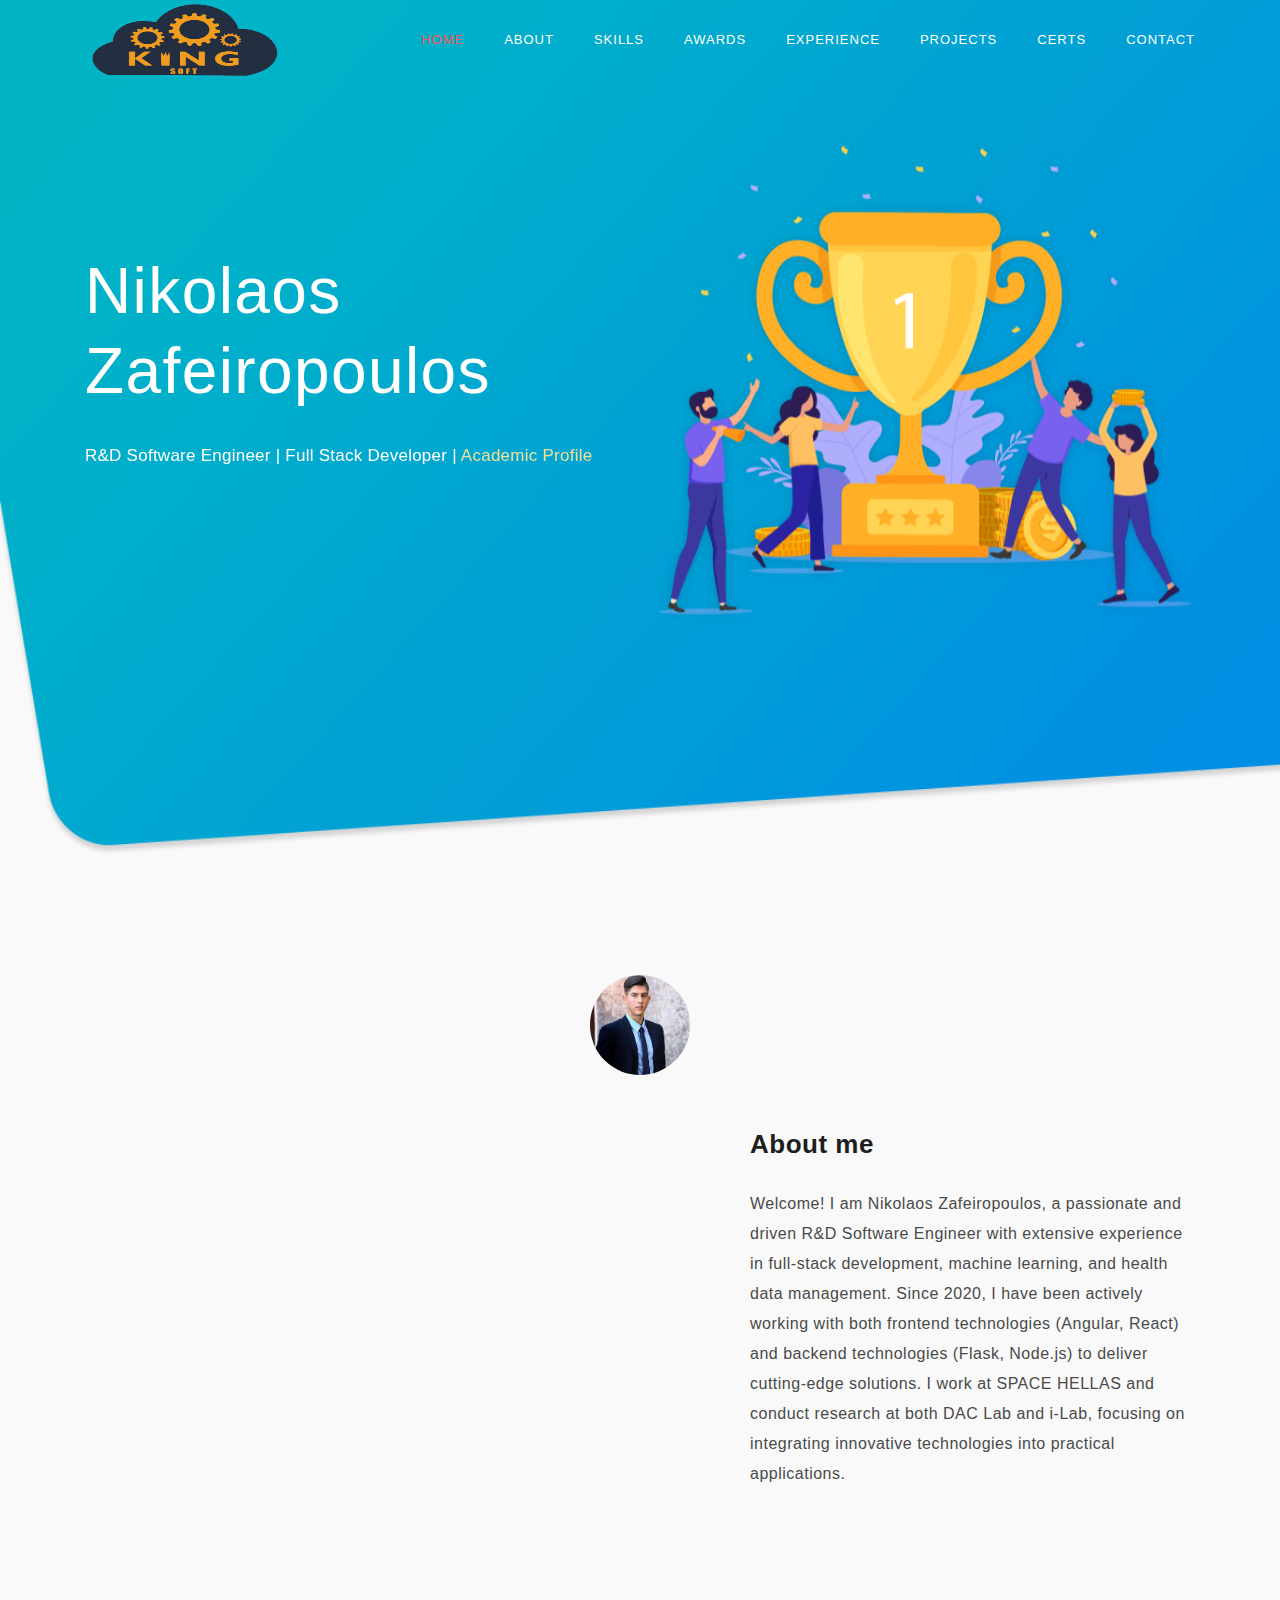
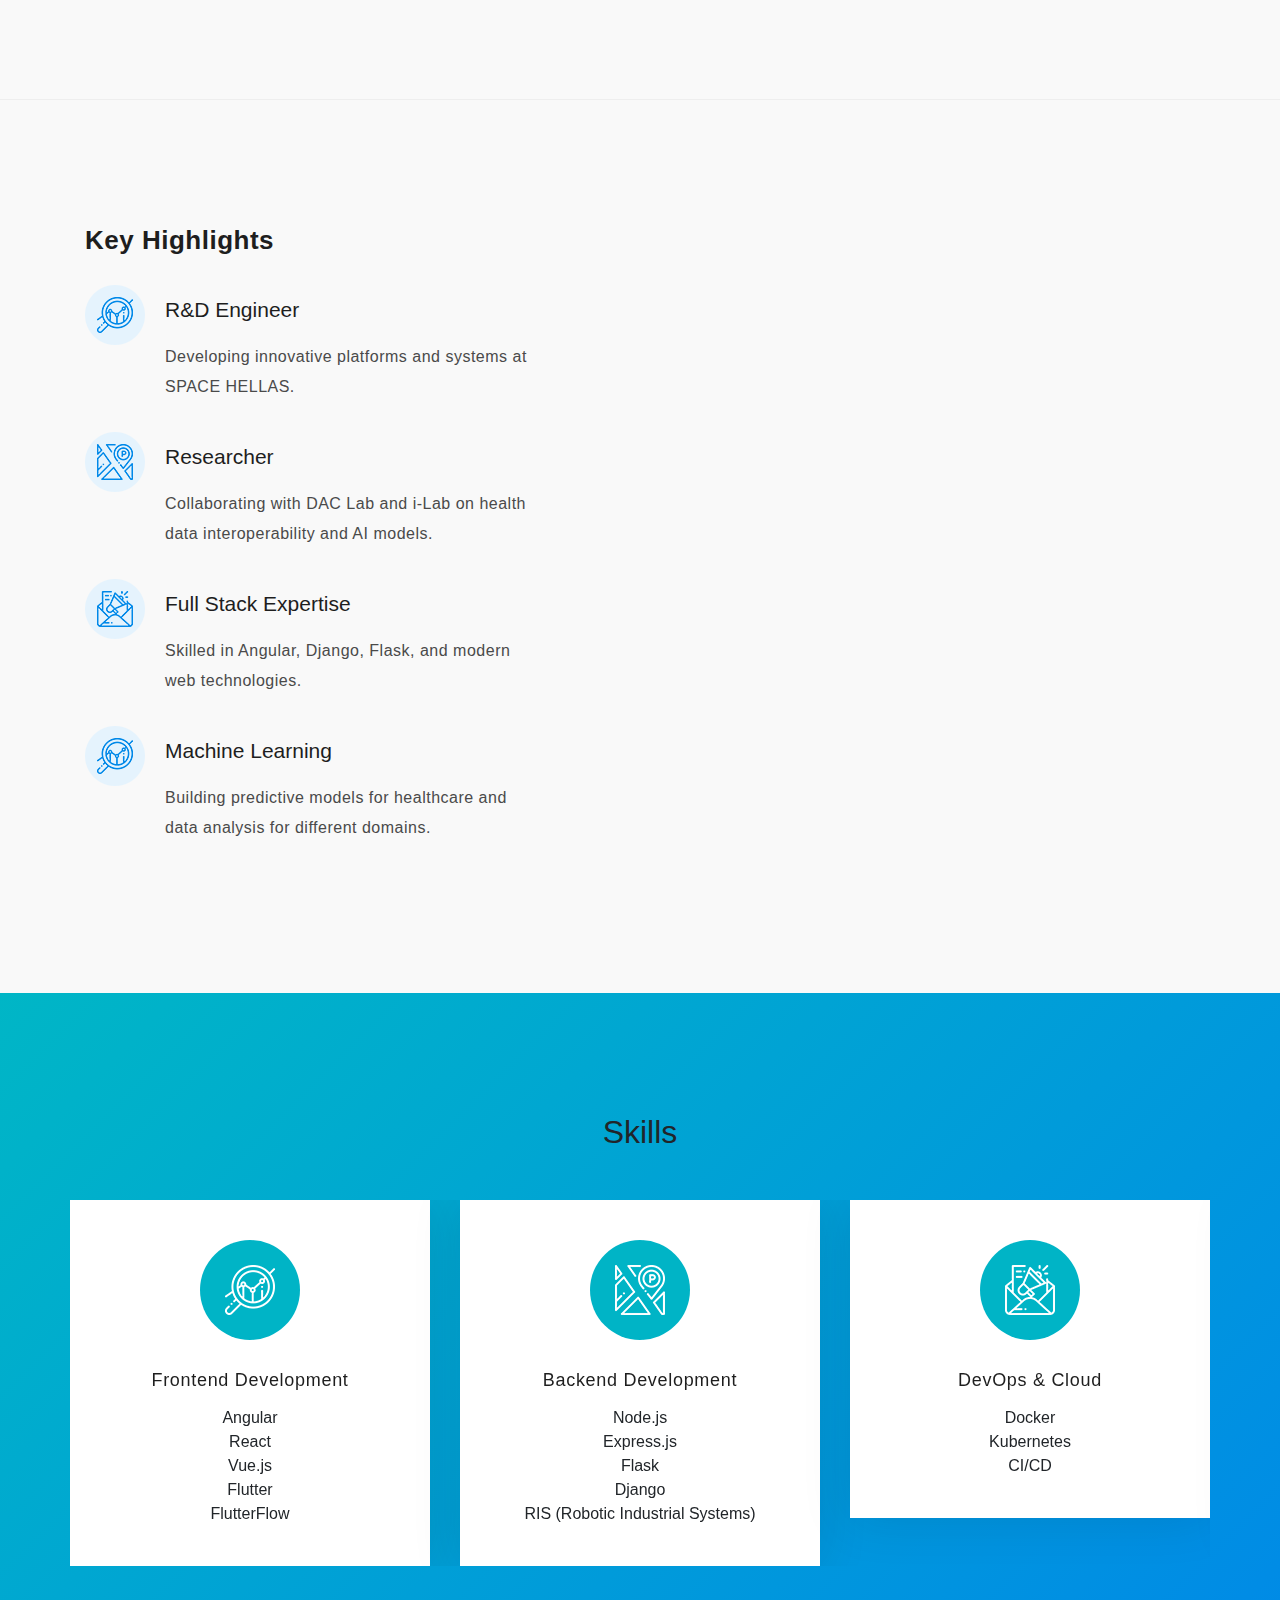
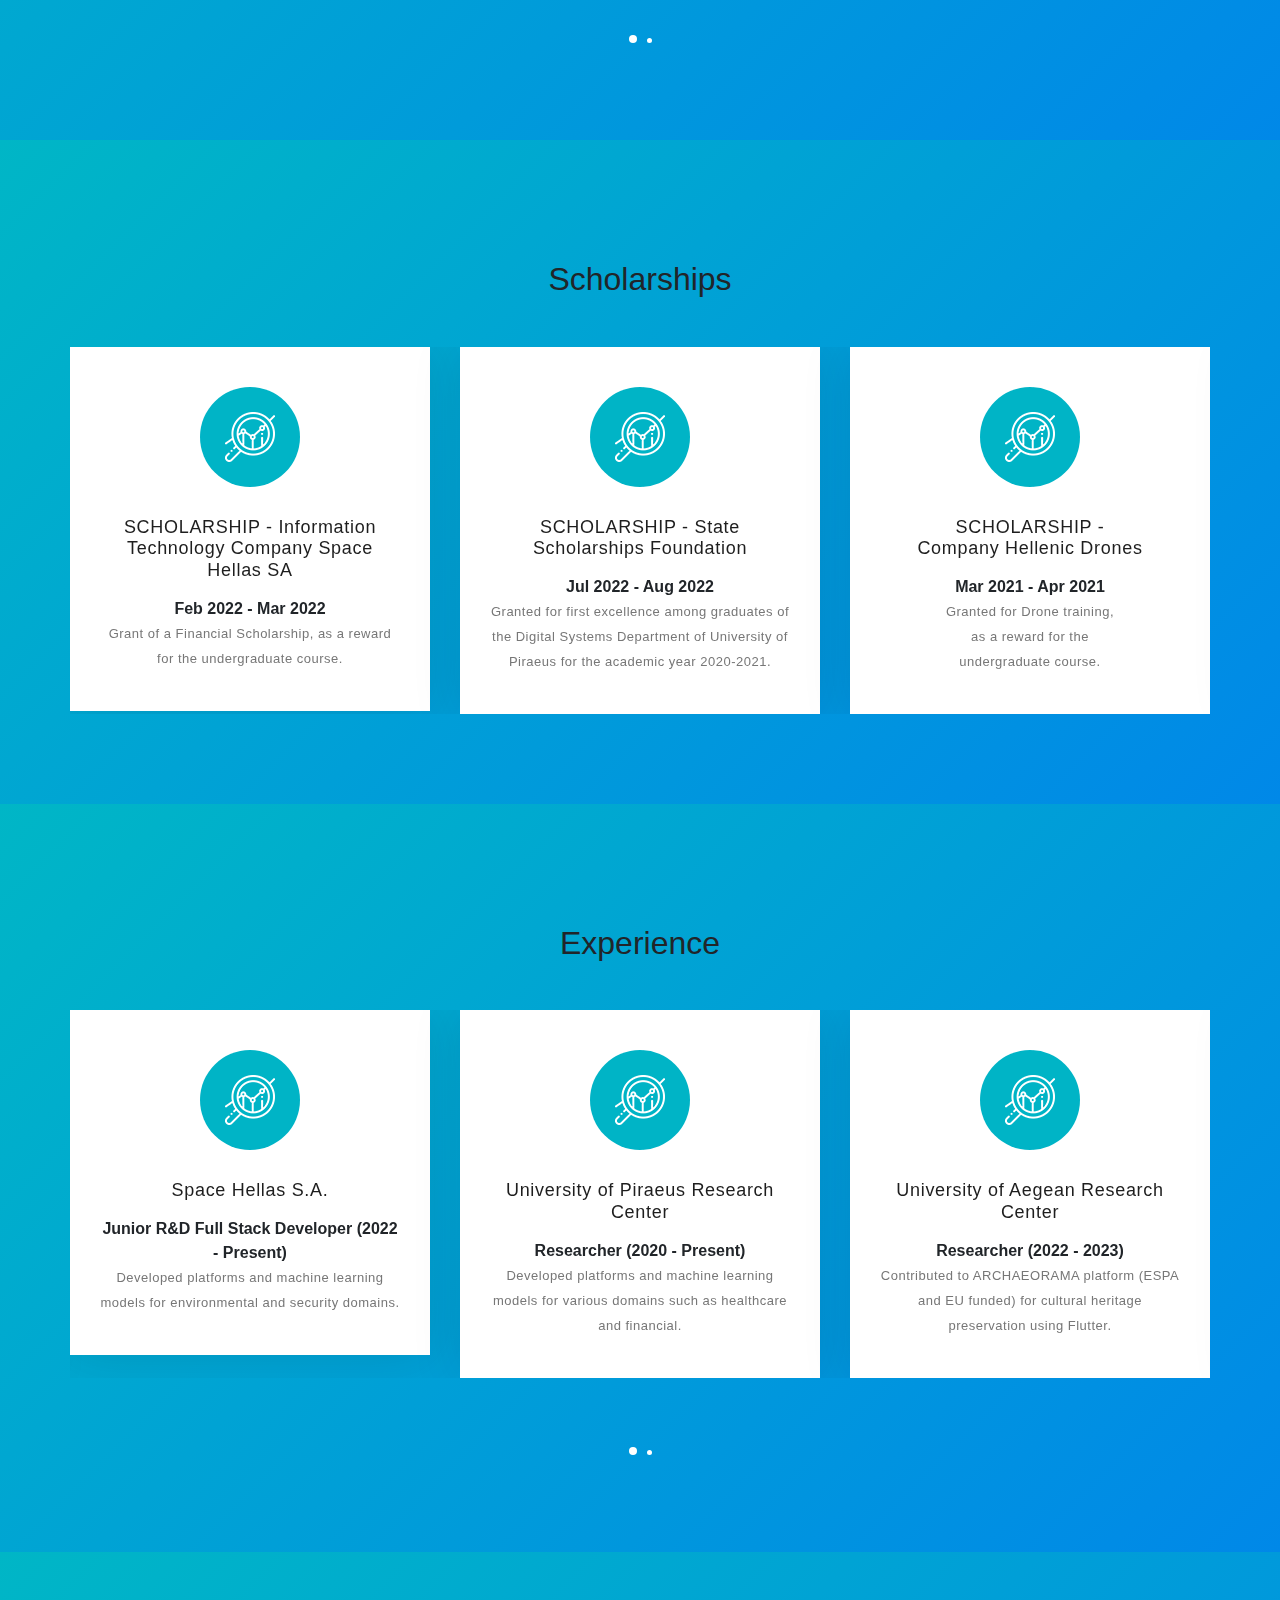
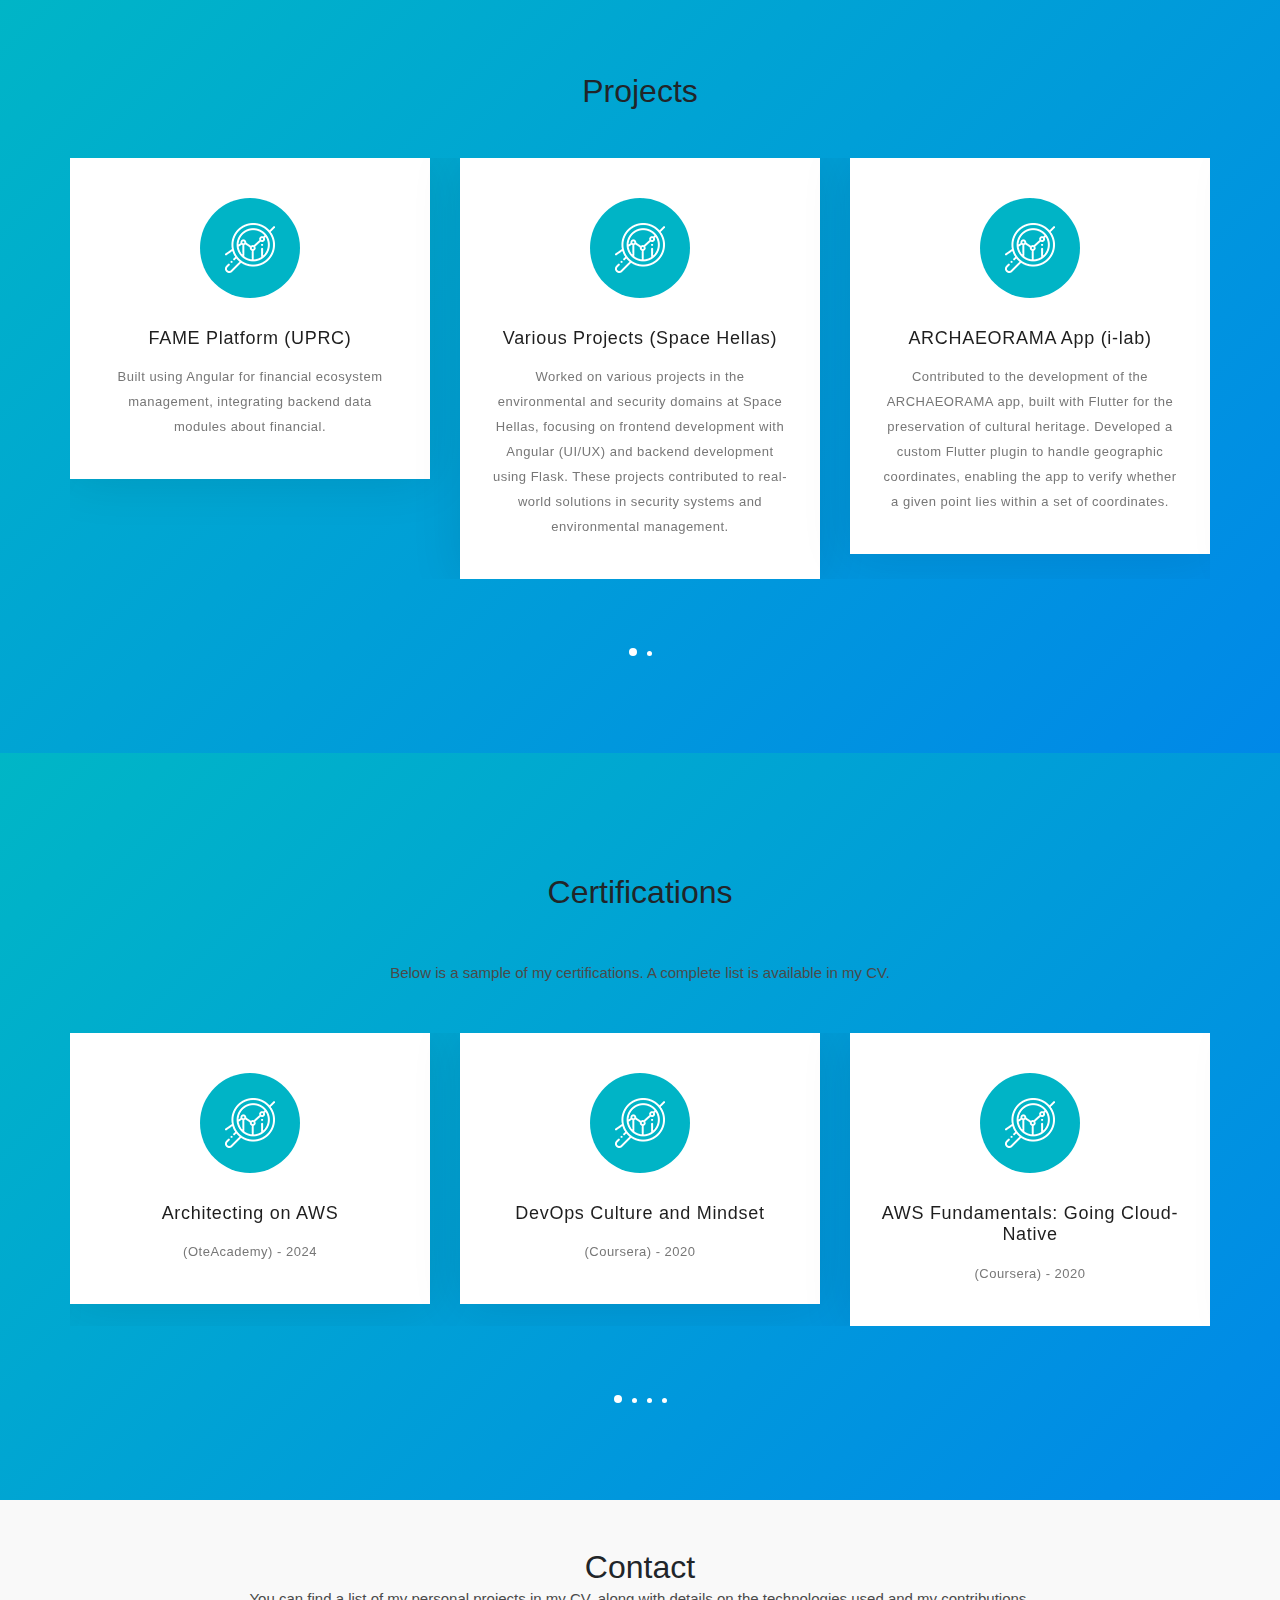
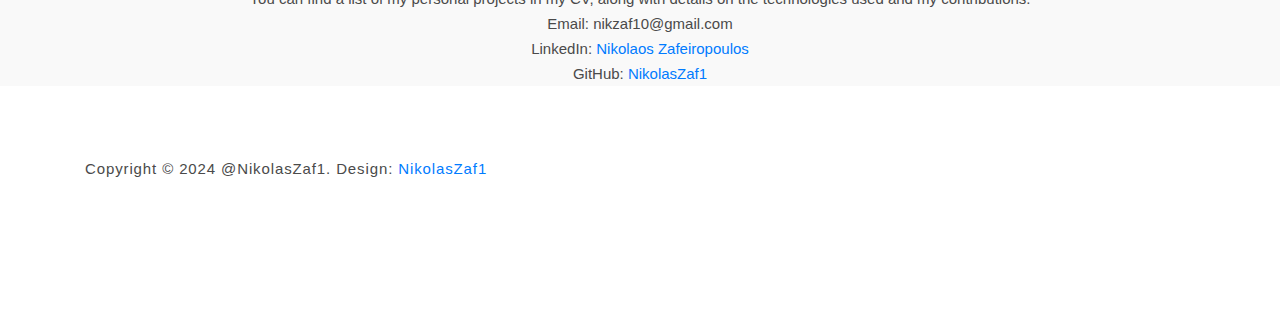
<file: index.html>
<!DOCTYPE html>
<html lang="en">

  <head>

    <meta charset="utf-8">
    <meta name="viewport" content="width=device-width, initial-scale=1, shrink-to-fit=no">
    <meta name="description" content="">
    <meta name="author" content="Template Mo">
    <link href="https://fonts.googleapis.com/css?family=Roboto:100,300,400,500,700,900" rel="stylesheet">

    <title>Portfolio NikolasZaf10</title>
    <link rel="icon" type="image/x-icon" href="assets/images/logo.ico">

    <!-- Additional CSS Files -->
    <link rel="stylesheet" type="text/css" href="assets/css/bootstrap.min.css">
    <link rel="stylesheet" type="text/css" href="assets/css/font-awesome.css">
    <link rel="stylesheet" type="text/css" href="assets/css/templatemo-art-factory.css">
    <link rel="stylesheet" type="text/css" href="assets/css/owl-carousel.css">
    <style>
        body {
        font-family: "Arial", sans-serif;
        margin: 0;
        padding: 0;
        background-color: #f9f9f9;
        user-select: none;
        -webkit-user-select: none;
        -moz-user-select: none;
        -ms-user-select: none;
      }
    </style>
    </head>
    
    <body>
    
    <!-- ***** Preloader Start ***** -->
    <div id="preloader">
        <div class="jumper">
            <div></div>
            <div></div>
            <div></div>
        </div>
    </div>  
    <!-- ***** Preloader End ***** -->
    
    
    <!-- ***** Header Area Start ***** -->
    <header class="header-area header-sticky">
        <div class="container">
            <div class="row">
                <div class="col-12">
                    <nav class="main-nav">
                        <!-- ***** Logo Start ***** -->
                        <img src="assets/images/logo.png" class="logo" alt="NikolasSoft" width="200" height="80">
                        <!-- ***** Logo End ***** -->
                        <!-- ***** Menu Start ***** -->
                        <ul class="nav">
                            <li class="scroll-to-section"><a href="#welcome" class="active">Home</a></li>
                            <li class="scroll-to-section"><a href="#about">About</a></li>
                            <li class="scroll-to-section"><a href="#skills">Skills</a></li>
                            <li class="scroll-to-section"><a href="#scholarships">Awards</a></li>
                            <li class="scroll-to-section"><a href="#exprerience">Experience</a></li>
                            <li class="scroll-to-section"><a href="#projects">Projects</a></li>
                            <li class="scroll-to-section"><a href="#certifications">Certs</a></li>
                            <li class="scroll-to-section"><a href="#contact">Contact</a></li>
                        </ul>
                        <a class='menu-trigger'>
                            <span>Menu</span>
                        </a>
                        <!-- ***** Menu End ***** -->
                    </nav>
                </div>
            </div>
        </div>
    </header>
    <!-- ***** Header Area End ***** -->


    <!-- ***** Welcome Area Start ***** -->
    <div class="welcome-area" id="welcome">

        <!-- ***** Header Text Start ***** -->
        <div class="header-text">
            <div class="container">
                <div class="row">
                    <div class="left-text col-lg-6 col-md-6 col-sm-12 col-xs-12" data-scroll-reveal="enter left move 30px over 0.6s after 0.4s">
                        <h1>Nikolaos Zafeiropoulos</h1>
                        <p>R&D Software Engineer | Full Stack Developer | <a href="index_academic.html" style="color: rgb(238, 224, 153);">Academic Profile</a></p>
                    </div>
                    <div class="col-lg-6 col-md-6 col-sm-12 col-xs-12" data-scroll-reveal="enter right move 30px over 0.6s after 0.4s">
                        <img src="assets/images/slider-icon.png" class="rounded img-fluid d-block mx-auto" alt="First Vector Graphic">
                    </div>
                </div>
            </div>
        </div>
        <!-- ***** Header Text End ***** -->
    </div>
    <!-- ***** Welcome Area End ***** -->

    <section class="section" id="about">
        <div class="container">
            <div>
                <img src="assets/15442123_336657220048968_8484619791100258113_n.jpg" class="rounded-circle img-fluid d-block mx-auto text-center" width="100" height="100" alt="First Vector Graphic">
            </div>
            <div class="row">
                <div class="col-lg-7 col-md-12 col-sm-12" data-scroll-reveal="enter left move 30px over 0.6s after 0.4s">
                    <img src="assets/images/right-image.png" class="rounded img-fluid d-block mx-auto" alt="App">
                </div>
                <div class="right-text col-lg-5 col-md-12 col-sm-12 mobile-top-fix">
                    <div class="left-heading">
                        <h5>About me</h5>
                    </div>
                    <div class="left-text">
                        <p>Welcome! I am Nikolaos Zafeiropoulos, a passionate and driven R&D Software Engineer with extensive experience in full-stack development, machine learning, and health data management. Since 2020, I have been actively working with both frontend technologies (Angular, React) and backend technologies (Flask, Node.js) to deliver cutting-edge solutions. I work at SPACE HELLAS and conduct research at both DAC Lab and i-Lab, focusing on integrating innovative technologies into practical applications.</p>
                    </div>
                </div>
            </div>
            <div class="row">
                <div class="col-lg-12">
                    <div class="hr"></div>
                </div>
            </div>
        </div>
    </section>

    <section class="section" id="about2">
        <div class="container">
            <div class="row">
                <div class="left-text col-lg-5 col-md-12 col-sm-12 mobile-bottom-fix">
                    <div class="left-heading">
                        <h5>Key Highlights</h5>
                    </div>
                    <ul>
                        <li>
                            <img src="assets/images/about-icon-01.png" alt="">
                            <div class="text">
                                <h6>R&D Engineer</h6>
                                <p>Developing innovative platforms and systems at SPACE HELLAS.</p>
                            </div>
                        </li>
                        <li>
                            <img src="assets/images/about-icon-02.png" alt="">
                            <div class="text">
                                <h6>Researcher</h6>
                                <p>Collaborating with DAC Lab and i-Lab on health data interoperability and AI models.</p>
                            </div>
                        </li>
                        <li>
                            <img src="assets/images/about-icon-03.png" alt="">
                            <div class="text">
                                <h6>Full Stack Expertise</h6>
                                <p>Skilled in Angular, Django, Flask, and modern web technologies.</p>
                            </div>
                        </li>
                        <li>
                            <img src="assets/images/about-icon-01.png" alt="">
                            <div class="text">
                                <h6>Machine Learning</h6>
                                <p>Building predictive models for healthcare and data analysis for different domains.</p>
                            </div>
                        </li>
                    </ul>
                </div>
                <div class="right-image col-lg-7 col-md-12 col-sm-12 mobile-bottom-fix-big" data-scroll-reveal="enter right move 30px over 0.6s after 0.4s">
                    <img src="assets/images/right-image.png" class="rounded img-fluid d-block mx-auto" alt="App">
                </div>
            </div>
        </div>
    </section>

    <section class="section" id="skills">
        <div class="container">
            <h2 class="text-center mb-5">Skills</h2>
            <div class="row">
                <div class="owl-carousel owl-theme">
                    <div class="item service-item">
                        <div class="icon">
                            <i><img src="assets/images/service-icon-01.png" alt=""></i>
                        </div>
                        <h5 class="service-title">Frontend Development</h5>
                        <ul>
                            <li>Angular</li>
                            <li>React</li>
                            <li>Vue.js</li>
                            <li>Flutter</li>
                            <li>FlutterFlow</li>
                        </ul>
                    </div>
                    <div class="item service-item">
                        <div class="icon">
                            <i><img src="assets/images/service-icon-02.png" alt=""></i>
                        </div>
                        <h5 class="service-title">Backend Development</h5>
                        <ul>
                            <li>Node.js</li>
                            <li>Express.js</li>
                            <li>Flask</li>
                            <li>Django</li>
                            <li>RIS (Robotic Industrial Systems)</li>
                        </ul>
                    </div>
                    <div class="item service-item">
                        <div class="icon">
                            <i><img src="assets/images/service-icon-03.png" alt=""></i>
                        </div>
                        <h5 class="service-title">DevOps & Cloud</h5>
                        <ul>
                            <li>Docker</li>
                            <li>Kubernetes</li>
                            <li>CI/CD</li>
                        </ul>
                    </div>
                    <div class="item service-item">
                        <div class="icon">
                            <i><img src="assets/images/service-icon-03.png" alt=""></i>
                        </div>
                        <h5 class="service-title">Programming Languages</h5>
                        <ul>
                            <li>Python</li>
                            <li>Java</li>
                            <li>JavaScript</li>
                            <li>C#</li>
                        </ul>
                    </div>
                </div>
            </div>
        </div>
    </section>

    <section class="section" id="scholarships">
        <div class="container">
            <h2 class="text-center mb-5">Scholarships</h2>
            <div class="row">
                <div class="owl-carousel owl-theme">
                    <div class="item service-item">
                        <div class="icon">
                            <i><img src="assets/images/service-icon-01.png" alt=""></i>
                        </div>
                        <h5 class="service-title">SCHOLARSHIP - Information Technology Company Space Hellas SA</h5>
                        <strong>Feb 2022 - Mar 2022</strong>
                        <p>Grant of a Financial Scholarship, as a reward for the undergraduate course.
                        </p>
                    </div>
                    <div class="item service-item">
                        <div class="icon">
                            <i><img src="assets/images/service-icon-01.png" alt=""></i>
                        </div>
                        <h5 class="service-title">SCHOLARSHIP - State Scholarships Foundation
                        </h5>
                        <strong>Jul 2022 - Aug 2022
                        </strong>
                        <p>Granted for first excellence among graduates of the Digital Systems Department of University of Piraeus for the academic year 2020-2021.
                        </p>
                    </div>
                    <div class="item service-item">
                        <div class="icon">
                            <i><img src="assets/images/service-icon-01.png" alt=""></i>
                        </div>
                        <h5 class="service-title">SCHOLARSHIP - <br>Company Hellenic Drones
                        </h5>
                        <strong>Mar 2021 - Apr 2021
                        </strong>
                        <p>Granted for Drone training, <br> as a reward for the <br> undergraduate course.
                        </p>
                    </div>
                </div>
            </div>
        </div>
    </section>

    <section class="section" id="exprerience">
        <div class="container">
            <h2 class="text-center mb-5">Experience</h2>
            <div class="row">
                <div class="owl-carousel owl-theme">
                    <div class="item service-item">
                        <div class="icon">
                            <i><img src="assets/images/service-icon-01.png" alt=""></i>
                        </div>
                        <h5 class="service-title">Space Hellas S.A.</h5>
                        <strong>Junior R&D Full Stack Developer (2022 - Present)</strong>
                        <p>Developed platforms and machine learning models for environmental and security domains.
                        </p>
                    </div>
                    <div class="item service-item">
                        <div class="icon">
                            <i><img src="assets/images/service-icon-01.png" alt=""></i>
                        </div>
                        <h5 class="service-title">University of Piraeus Research Center
                        </h5>
                        <strong>Researcher (2020 - Present)
                        </strong>
                        <p>Developed platforms and machine learning models for various domains such as healthcare and financial.
                        </p>
                    </div>
                    <div class="item service-item">
                        <div class="icon">
                            <i><img src="assets/images/service-icon-01.png" alt=""></i>
                        </div>
                        <h5 class="service-title">University of Aegean Research Center
                        </h5>
                        <strong>Researcher (2022 - 2023)
                        </strong>
                        <p>Contributed to ARCHAEORAMA platform (ESPA and EU funded) for cultural heritage preservation using Flutter.
                        </p>
                    </div>
                    <div class="item service-item">
                        <div class="icon">
                            <i><img src="assets/images/service-icon-01.png" alt=""></i>
                        </div>
                        <h5 class="service-title">EXODUS S.A. (External for Peiraeus Bank)
                        </h5>
                        <strong>BPMS APPIAN Developer (2021 - 2022)
                        </strong>
                        <p>Developed and maintained business applications such as complaint and remittance systems.
                        </p>
                    </div>
                </div>
            </div>
        </div>
    </section>

    <section class="section" id="projects">
        <div class="container">
            <h2 class="text-center mb-5">Projects</h2>
            <div class="row">
                <div class="owl-carousel owl-theme">
                    <div class="item service-item">
                        <div class="icon">
                            <i><img src="assets/images/service-icon-01.png" alt=""></i>
                        </div>
                        <h5 class="service-title">FAME Platform (UPRC)</h5>
                        <p>Built using Angular for financial ecosystem management, integrating backend data modules about financial.
                        </p>
                    </div>
                    <div class="item service-item">
                        <div class="icon">
                            <i><img src="assets/images/service-icon-01.png" alt=""></i>
                        </div>
                        <h5 class="service-title">Various Projects (Space Hellas)
                        </h5>
                        <p>Worked on various projects in the environmental and security domains at Space Hellas, focusing on frontend development with Angular (UI/UX) and backend development using Flask. These projects contributed to real-world solutions in security systems and environmental management.
                        </p>
                    </div>
                    <div class="item service-item">
                        <div class="icon">
                            <i><img src="assets/images/service-icon-01.png" alt=""></i>
                        </div>
                        <h5 class="service-title">ARCHAEORAMA App (i-lab)
                        </h5>
                        <p>Contributed to the development of the ARCHAEORAMA app, built with Flutter for the preservation of cultural heritage. Developed a custom Flutter plugin to handle geographic coordinates, enabling the app to verify whether a given point lies within a set of coordinates.
                        </p>
                    </div>
                    <div class="item service-item">
                        <div class="icon">
                            <i><img src="assets/images/service-icon-01.png" alt=""></i>
                        </div>
                        <h5 class="service-title">Applications at Peiraeus Bank (EXODUS S.A.)
                        </h5>
                        <p>Developed multiple applications for Peiraeus Bank, using Appian’s BPMS for the following:
                        </p>
                        <ul>
                            <li>Complaint Application</li>
                            <li>Confiscations Application
                            </li>
                            <li>Legal Application
                            </li>
                            <li>Remittance Application
                            </li>
                        </ul>
                    </div>
                    <div class="item service-item">
                        <div class="icon">
                            <i><img src="assets/images/service-icon-01.png" alt=""></i>
                        </div>
                        <h5 class="service-title">beHEALTHIER Platform (UPRC)
                        </h5>
                        <p>Developed using Angular for frontend and contributed to machine learning models for stroke and Covid-19 prediction.</p>
                    </div>
                </div>
            </div>
        </div>
    </section>

    <section class="section" id="certifications">
        <div class="container">
            <h2 class="text-center mb-5">Certifications</h2>
            <p class="text-center mb-5">Below is a sample of my certifications. A complete list is available in my CV.
            </p>
            <div class="row">
                <div class="owl-carousel owl-theme">
                    <div class="item service-item">
                        <div class="icon">
                            <i><img src="assets/images/service-icon-01.png" alt=""></i>
                        </div>
                        <h5 class="service-title">Architecting on AWS</h5>
                        <p>(OteAcademy) - 2024</p>
                    </div>
                    <div class="item service-item">
                        <div class="icon">
                            <i><img src="assets/images/service-icon-01.png" alt=""></i>
                        </div>
                        <h5 class="service-title">DevOps Culture and Mindset
                        </h5>
                        <p>(Coursera) - 2020
                        </p>
                    </div>
                    <div class="item service-item">
                        <div class="icon">
                            <i><img src="assets/images/service-icon-01.png" alt=""></i>
                        </div>
                        <h5 class="service-title">AWS Fundamentals: Going Cloud-Native
                        </h5>
                        <p>(Coursera) - 2020</p>
                    </div>
                    <div class="item service-item">
                        <div class="icon">
                            <i><img src="assets/images/service-icon-01.png" alt=""></i>
                        </div>
                        <h5 class="service-title">Python and Statistics for Financial Analysis
                        </h5>
                        <p>(Coursera) - 2020</p>
                    </div>
                    <div class="item service-item">
                        <div class="icon">
                            <i><img src="assets/images/service-icon-01.png" alt=""></i>
                        </div>
                        <h5 class="service-title">AI For Everyone
                        </h5>
                        <p>(Coursera) - 2020</p>
                    </div>
                    <div class="item service-item">
                        <div class="icon">
                            <i><img src="assets/images/service-icon-01.png" alt=""></i>
                        </div>
                        <h5 class="service-title">Programming for Everybody (Python)
                        </h5>
                        <p>(Coursera) - 2020</p>
                    </div>
                    <div class="item service-item">
                        <div class="icon">
                            <i><img src="assets/images/service-icon-01.png" alt=""></i>
                        </div>
                        <h5 class="service-title">Responsive Website Basics
                        </h5>
                        <p>(Coursera) - 2020</p>
                    </div>
                    <div class="item service-item">
                        <div class="icon">
                            <i><img src="assets/images/service-icon-01.png" alt=""></i>
                        </div>
                        <h5 class="service-title">Introduction to Web Development
                        </h5>
                        <p>(Mathesis) - 2020</p>
                    </div>
                    <div class="item service-item">
                        <div class="icon">
                            <i><img src="assets/images/service-icon-01.png" alt=""></i>
                        </div>
                        <h5 class="service-title">CISCO: Networking Essentials 2.0
                        </h5>
                        <p>(CISCO) - 2021</p>
                    </div>
                    <div class="item service-item">
                        <div class="icon">
                            <i><img src="assets/images/service-icon-01.png" alt=""></i>
                        </div>
                        <h5 class="service-title">Website Design and Development with HTML & CSS
                        </h5>
                        <p>(Edibo) - 2021</p>
                    </div>
                </div>
            </div>
        </div>
    </section>

    <section class="section" id="contact">
        <div class="text-center mt-5">
            <h2>Contact</h2>
        <p class="projects-note">
          You can find a list of my personal projects in my CV, along with details
          on the technologies used and my contributions.
        </p>
        <p>Email: nikzaf10@gmail.com</p>
        <p>
          LinkedIn:
          <a href="https://www.linkedin.com/in/nikolaoszafeiropoulos"
            >Nikolaos Zafeiropoulos</a
          >
        </p>
        <p>GitHub: <a href="https://github.com/NikolasZaf1">NikolasZaf1</a></p>
        </div>
    </section>
    
    <!-- ***** Footer Start ***** -->
    <footer>
        <div class="container">
            <div class="row">
                <div class="col-lg-7 col-md-12 col-sm-12">
                    <p class="copyright">Copyright &copy; 2024 @NikolasZaf1. Design: <a rel="nofollow" href="https://nikolaszaf1.github.io/nikolaszaf.github.io/">NikolasZaf1</a></p>
                </div>
                <!-- <div class="col-lg-5 col-md-12 col-sm-12">
                    <ul class="social">
                        <li><a href="#"><i class="fa fa-facebook"></i></a></li>
                        <li><a href="#"><i class="fa fa-twitter"></i></a></li>
                        <li><a href="#"><i class="fa fa-linkedin"></i></a></li>
                        <li><a href="#"><i class="fa fa-rss"></i></a></li>
                        <li><a href="#"><i class="fa fa-dribbble"></i></a></li>
                    </ul>
                </div> -->
            </div>
        </div>
    </footer>
    
    <!-- jQuery -->
    <script src="assets/js/jquery-2.1.0.min.js"></script>

    <!-- Bootstrap -->
    <script src="assets/js/popper.js"></script>
    <script src="assets/js/bootstrap.min.js"></script>

    <!-- Plugins -->
    <script src="assets/js/owl-carousel.js"></script>
    <script src="assets/js/scrollreveal.min.js"></script>
    <script src="assets/js/waypoints.min.js"></script>
    <script src="assets/js/jquery.counterup.min.js"></script>
    <script src="assets/js/imgfix.min.js"></script> 
    
    <!-- Global Init -->
    <script src="assets/js/custom.js"></script>

    <script>
        // Disable right-click
        document.addEventListener('contextmenu', event => event.preventDefault());
    
        // Disable keyboard shortcuts (Ctrl+C, Ctrl+X, Ctrl+V)
        document.addEventListener('keydown', function (e) {
        if (e.ctrlKey && (e.key === 'c' || e.key === 'x' || e.key === 'v')) {
            e.preventDefault();
        }
        });
    </script>

  </body>
</html>
</file>
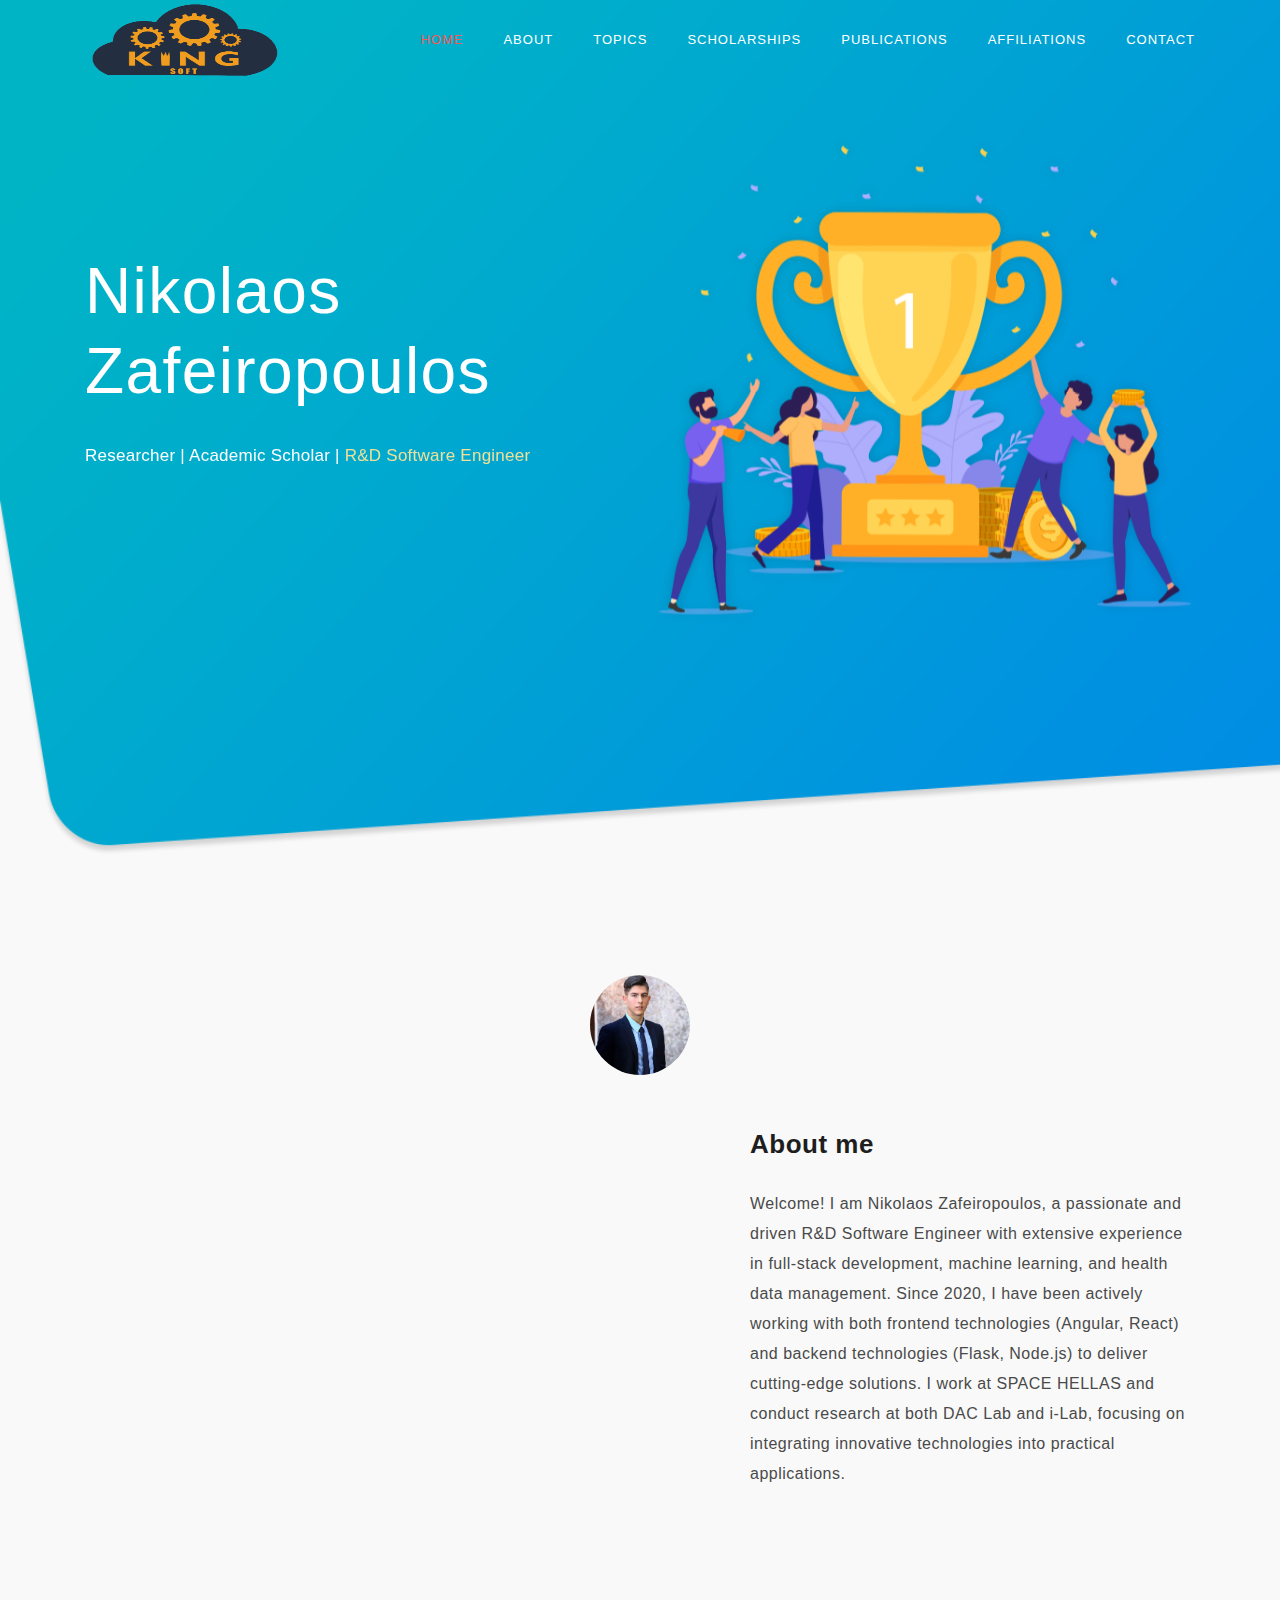
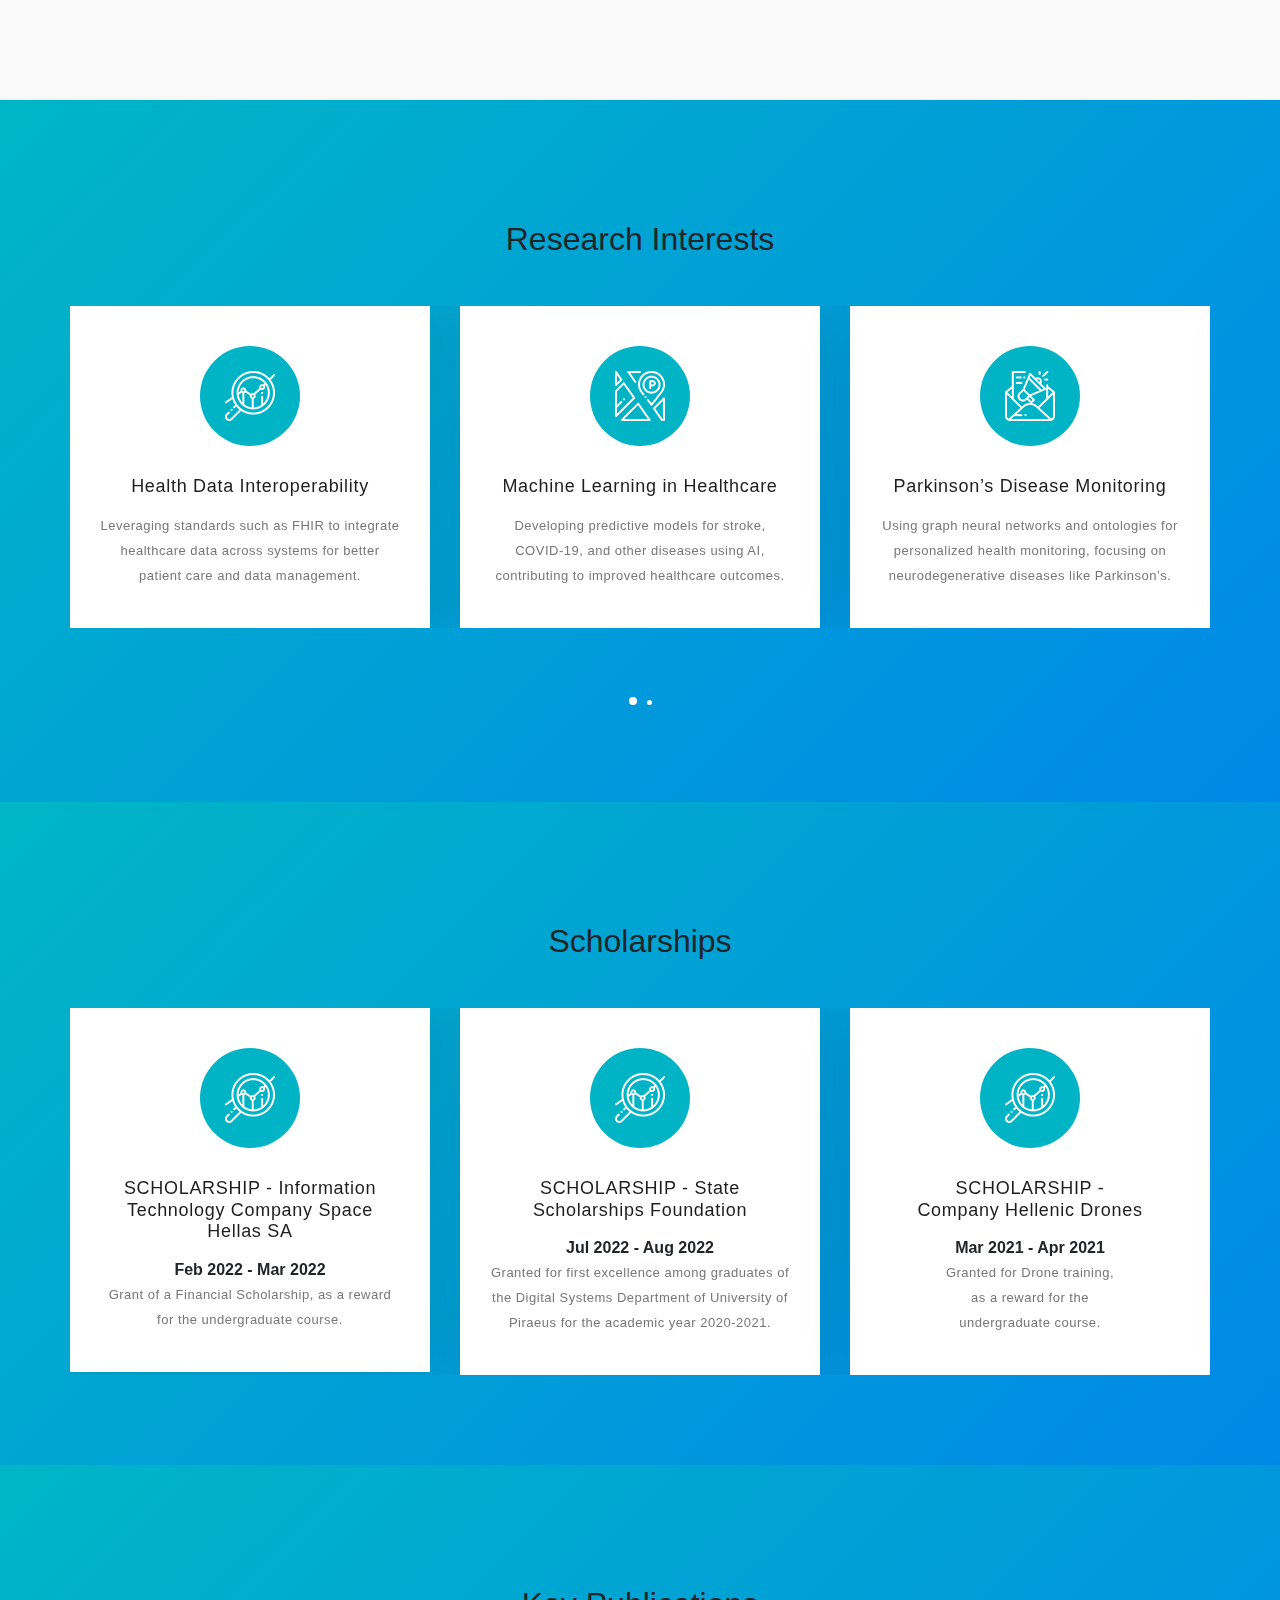
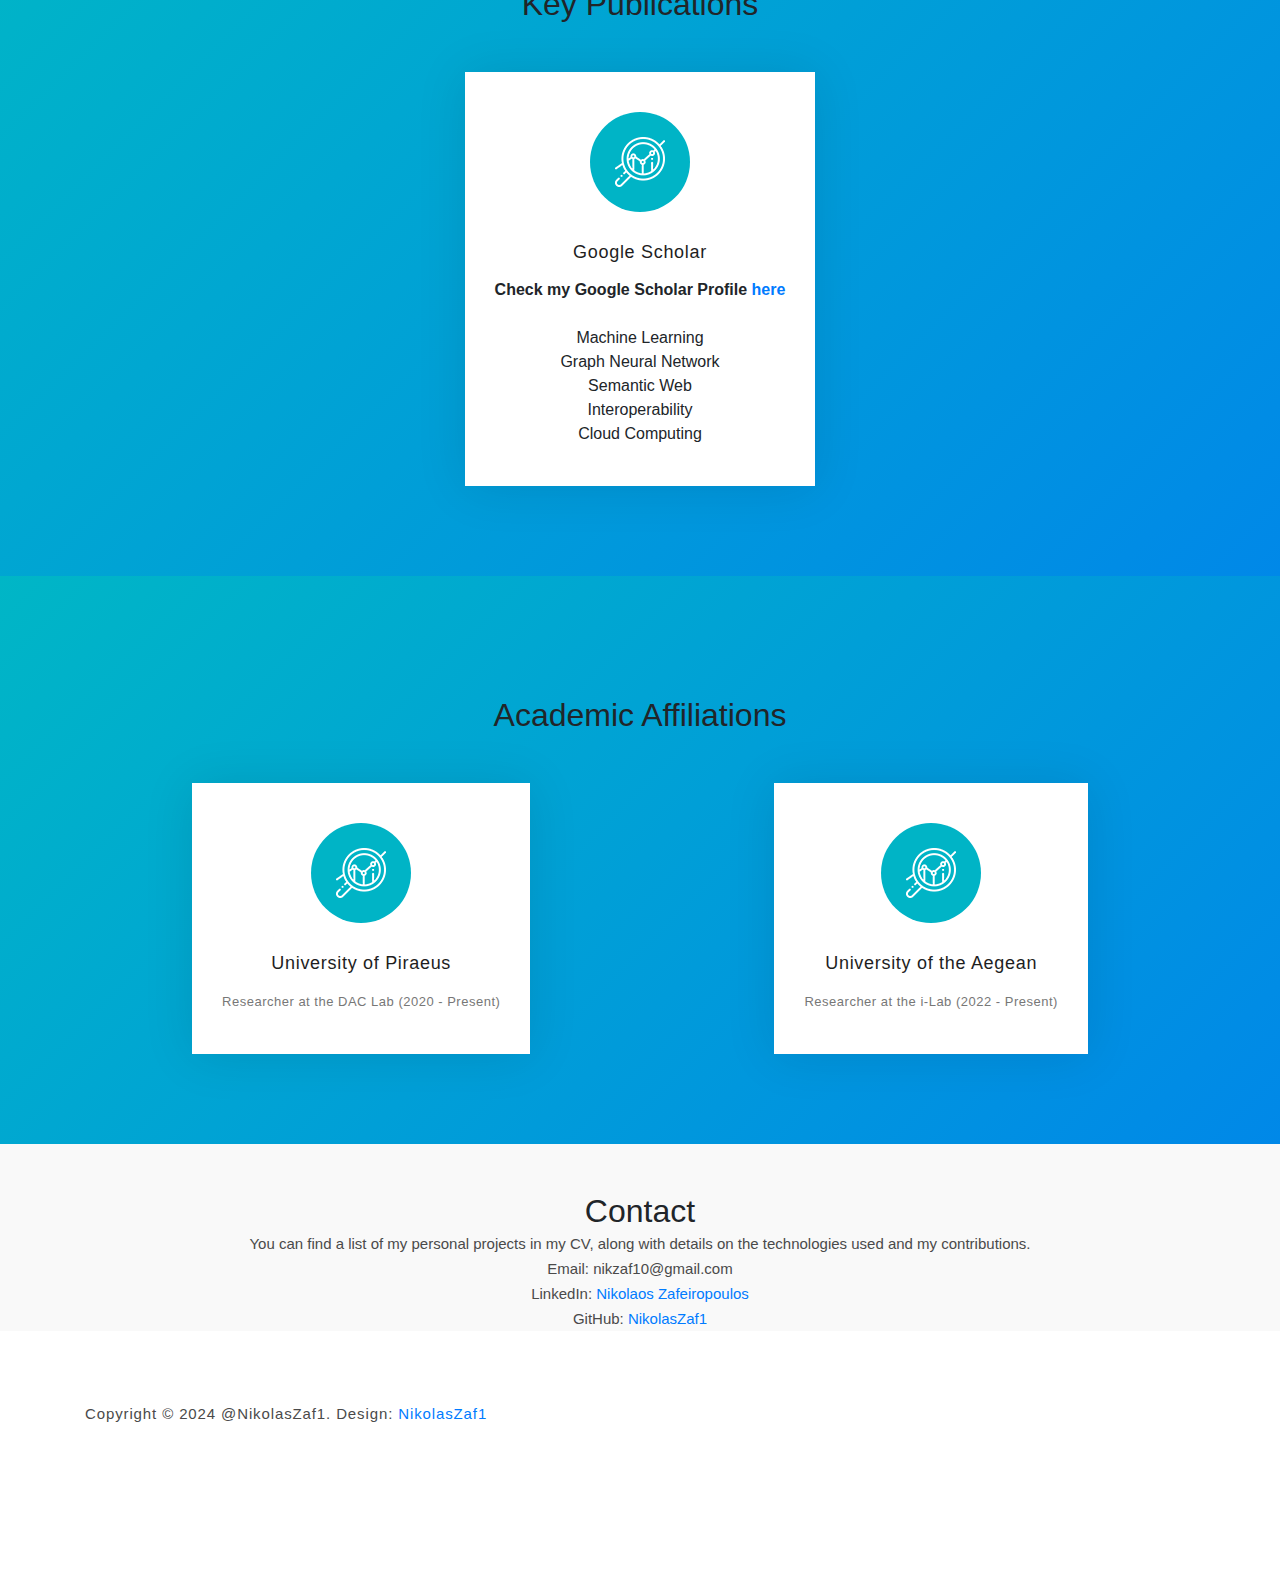
<file: index_academic.html>
<!DOCTYPE html>
<html lang="en">

  <head>

    <meta charset="utf-8">
    <meta name="viewport" content="width=device-width, initial-scale=1, shrink-to-fit=no">
    <meta name="description" content="">
    <meta name="author" content="Template Mo">
    <link href="https://fonts.googleapis.com/css?family=Roboto:100,300,400,500,700,900" rel="stylesheet">

    <title>Portfolio NikolasZaf10</title>
    <link rel="icon" type="image/x-icon" href="assets/images/logo.ico">

    <!-- Additional CSS Files -->
    <link rel="stylesheet" type="text/css" href="assets/css/bootstrap.min.css">
    <link rel="stylesheet" type="text/css" href="assets/css/font-awesome.css">
    <link rel="stylesheet" type="text/css" href="assets/css/templatemo-art-factory.css">
    <link rel="stylesheet" type="text/css" href="assets/css/owl-carousel.css">
    <style>
        body {
        font-family: "Arial", sans-serif;
        margin: 0;
        padding: 0;
        background-color: #f9f9f9;
        user-select: none;
        -webkit-user-select: none;
        -moz-user-select: none;
        -ms-user-select: none;
      }
    </style>
    </head>
    
    <body>
    
    <!-- ***** Preloader Start ***** -->
    <div id="preloader">
        <div class="jumper">
            <div></div>
            <div></div>
            <div></div>
        </div>
    </div>  
    <!-- ***** Preloader End ***** -->
    
    
    <!-- ***** Header Area Start ***** -->
    <header class="header-area header-sticky">
        <div class="container">
            <div class="row">
                <div class="col-12">
                    <nav class="main-nav">
                        <!-- ***** Logo Start ***** -->
                        <img src="assets/images/logo.png" class="logo" alt="NikolasSoft" width="200" height="80">
                        <!-- ***** Logo End ***** -->
                        <!-- ***** Menu Start ***** -->
                        <ul class="nav">
                            <li class="scroll-to-section"><a href="#welcome" class="active">Home</a></li>
                            <li class="scroll-to-section"><a href="#about">About</a></li>
                            <li class="scroll-to-section"><a href="#skills">Topics</a></li>
                            <li class="scroll-to-section"><a href="#scholarships">Scholarships</a></li>
                            <li class="scroll-to-section"><a href="#exprerience">Publications</a></li>
                            <li class="scroll-to-section"><a href="#projects">Affiliations</a></li>
                            <li class="scroll-to-section"><a href="#contact">Contact</a></li>
                        </ul>
                        <a class='menu-trigger'>
                            <span>Menu</span>
                        </a>
                        <!-- ***** Menu End ***** -->
                    </nav>
                </div>
            </div>
        </div>
    </header>
    <!-- ***** Header Area End ***** -->


    <!-- ***** Welcome Area Start ***** -->
    <div class="welcome-area" id="welcome">

        <!-- ***** Header Text Start ***** -->
        <div class="header-text">
            <div class="container">
                <div class="row">
                    <div class="left-text col-lg-6 col-md-6 col-sm-12 col-xs-12" data-scroll-reveal="enter left move 30px over 0.6s after 0.4s">
                        <h1>Nikolaos Zafeiropoulos</h1>
                        <p>Researcher | Academic Scholar | <a href="index.html"style="color: rgb(238, 224, 153);">R&D Software Engineer</a></p>
                    </div>
                    <div class="col-lg-6 col-md-6 col-sm-12 col-xs-12" data-scroll-reveal="enter right move 30px over 0.6s after 0.4s">
                        <img src="assets/images/slider-icon.png" class="rounded img-fluid d-block mx-auto" alt="First Vector Graphic">
                    </div>
                </div>
            </div>
        </div>
        <!-- ***** Header Text End ***** -->
    </div>
    <!-- ***** Welcome Area End ***** -->


    <section class="section" id="about">
        <div class="container">
            <div>
                <img src="assets/15442123_336657220048968_8484619791100258113_n.jpg" class="rounded-circle img-fluid d-block mx-auto text-center" width="100" height="100" alt="First Vector Graphic">
            </div>
            <div class="row">
                <div class="col-lg-7 col-md-12 col-sm-12" data-scroll-reveal="enter left move 30px over 0.6s after 0.4s">
                    <img src="assets/images/right-image.png" class="rounded img-fluid d-block mx-auto" alt="App">
                </div>
                <div class="right-text col-lg-5 col-md-12 col-sm-12 mobile-top-fix">
                    <div class="left-heading">
                        <h5>About me</h5>
                    </div>
                    <div class="left-text">
                        <p>Welcome! I am Nikolaos Zafeiropoulos, a passionate and driven R&D Software Engineer with extensive experience in full-stack development, machine learning, and health data management. Since 2020, I have been actively working with both frontend technologies (Angular, React) and backend technologies (Flask, Node.js) to deliver cutting-edge solutions. I work at SPACE HELLAS and conduct research at both DAC Lab and i-Lab, focusing on integrating innovative technologies into practical applications.</p>
                    </div>
                </div>
            </div>
            <div class="row">
                <div class="col-lg-12">
                    <div class="hr"></div>
                </div>
            </div>
        </div>
    </section>

    <section class="section" id="skills">
        <div class="container">
            <h2 class="text-center mb-5">Research Interests
            </h2>
            <div class="row">
                <div class="owl-carousel owl-theme">
                    <div class="item service-item">
                        <div class="icon">
                            <i><img src="assets/images/service-icon-01.png" alt=""></i>
                        </div>
                        <h5 class="service-title">Health Data Interoperability
                        </h5>
                        <p>
                            Leveraging standards such as FHIR to integrate healthcare data across systems for better patient care and data management.
                        </p>
                    </div>
                    <div class="item service-item">
                        <div class="icon">
                            <i><img src="assets/images/service-icon-02.png" alt=""></i>
                        </div>
                        <h5 class="service-title">Machine Learning in Healthcare
                        </h5>
                        <p>Developing predictive models for stroke, COVID-19, and other diseases using AI, contributing to improved healthcare outcomes.
                        </p>
                    </div>
                    <div class="item service-item">
                        <div class="icon">
                            <i><img src="assets/images/service-icon-03.png" alt=""></i>
                        </div>
                        <h5 class="service-title">Parkinson’s Disease Monitoring
                        </h5>
                        <p>
                            Using graph neural networks and ontologies for personalized health monitoring, focusing on neurodegenerative diseases like Parkinson’s.
                        </p>
                    </div>
                    <div class="item service-item">
                        <div class="icon">
                            <i><img src="assets/images/service-icon-03.png" alt=""></i>
                        </div>
                        <h5 class="service-title">Wear4PDmove: Ontology for PD Monitoring
                        </h5>
                        <p>
                            An ontology for knowledge-based personalized monitoring of Parkinson’s Disease patients.
                        </p>
                    </div>
                    <div class="item service-item">
                        <div class="icon">
                            <i><img src="assets/images/service-icon-03.png" alt=""></i>
                        </div>
                        <h5 class="service-title">Identity Management Standards
                        </h5>
                        <p>Researching identity management systems and standards for secure, efficient data access in digital health environments.
                        </p>
                    </div>
                </div>
            </div>
        </div>
    </section>

    <section class="section" id="scholarships">
        <div class="container">
            <h2 class="text-center mb-5">Scholarships</h2>
            <div class="row">
                <div class="owl-carousel owl-theme">
                    <div class="item service-item">
                        <div class="icon">
                            <i><img src="assets/images/service-icon-01.png" alt=""></i>
                        </div>
                        <h5 class="service-title">SCHOLARSHIP - Information Technology Company Space Hellas SA</h5>
                        <strong>Feb 2022 - Mar 2022</strong>
                        <p>Grant of a Financial Scholarship, as a reward for the undergraduate course.
                        </p>
                    </div>
                    <div class="item service-item">
                        <div class="icon">
                            <i><img src="assets/images/service-icon-01.png" alt=""></i>
                        </div>
                        <h5 class="service-title">SCHOLARSHIP - State Scholarships Foundation
                        </h5>
                        <strong>Jul 2022 - Aug 2022
                        </strong>
                        <p>Granted for first excellence among graduates of the Digital Systems Department of University of Piraeus for the academic year 2020-2021.
                        </p>
                    </div>
                    <div class="item service-item">
                        <div class="icon">
                            <i><img src="assets/images/service-icon-01.png" alt=""></i>
                        </div>
                        <h5 class="service-title">SCHOLARSHIP - <br>Company Hellenic Drones
                        </h5>
                        <strong>Mar 2021 - Apr 2021
                        </strong>
                        <p>Granted for Drone training, <br> as a reward for the <br> undergraduate course.
                        </p>
                    </div>
                </div>
            </div>
        </div>
    </section>

    <section class="section" id="exprerience">
        <div class="container">
            <h2 class="text-center mb-5">Key Publications
            </h2>
            <div class="row">
                    <div class="item service-item mx-auto">
                        <div class="icon">
                            <i><img src="assets/images/service-icon-01.png" alt=""></i>
                        </div>
                        <h5 class="service-title">Google Scholar</h5>
                        <strong>Check my Google Scholar Profile <a href="https://scholar.google.com/citations?user=Y_CLvpYAAAAJ">here</a></strong>
                        <br><br>
                        <ul>
                            <li>Machine Learning</li>
                            <li>Graph Neural Network</li>
                            <li>Semantic Web</li>
                            <li>Interoperability</li>
                            <li>Cloud Computing</li>
                        </ul>
                    </div>
            </div>
        </div>
    </section>

    <section class="section" id="projects">
        <div class="container">
            <h2 class="text-center mb-5">Academic Affiliations
            </h2>
            <div class="row">
                    <div class="item service-item mx-auto">
                        <div class="icon">
                            <i><img src="assets/images/service-icon-01.png" alt=""></i>
                        </div>
                        <h5 class="service-title">University of Piraeus
                        </h5>
                        <p>Researcher at the DAC Lab (2020 - Present)
                        </p>
                    </div>
                    <div class="item service-item mx-auto">
                        <div class="icon">
                            <i><img src="assets/images/service-icon-01.png" alt=""></i>
                        </div>
                        <h5 class="service-title">University of the Aegean

                        </h5>
                        <p>Researcher at the i-Lab (2022 - Present)
                        </p>
                    </div>
            </div>
        </div>
    </section>

    <section class="section" id="contact">
        <div class="text-center mt-5">
            <h2>Contact</h2>
        <p class="projects-note">
          You can find a list of my personal projects in my CV, along with details
          on the technologies used and my contributions.
        </p>
        <p>Email: nikzaf10@gmail.com</p>
        <p>
          LinkedIn:
          <a href="https://www.linkedin.com/in/nikolaoszafeiropoulos"
            >Nikolaos Zafeiropoulos</a
          >
        </p>
        <p>GitHub: <a href="https://github.com/NikolasZaf1">NikolasZaf1</a></p>
        </div>
    </section>

    
    <!-- ***** Footer Start ***** -->
    <footer>
        <div class="container">
            <div class="row">
                <div class="col-lg-7 col-md-12 col-sm-12">
                    <p class="copyright">Copyright &copy; 2024 @NikolasZaf1. Design: <a rel="nofollow" href="https://nikolaszaf1.github.io/nikolaszaf.github.io/">NikolasZaf1</a></p>
                </div>
            </div>
        </div>
    </footer>
    
    <!-- jQuery -->
    <script src="assets/js/jquery-2.1.0.min.js"></script>

    <!-- Bootstrap -->
    <script src="assets/js/popper.js"></script>
    <script src="assets/js/bootstrap.min.js"></script>

    <!-- Plugins -->
    <script src="assets/js/owl-carousel.js"></script>
    <script src="assets/js/scrollreveal.min.js"></script>
    <script src="assets/js/waypoints.min.js"></script>
    <script src="assets/js/jquery.counterup.min.js"></script>
    <script src="assets/js/imgfix.min.js"></script> 
    
    <!-- Global Init -->
    <script src="assets/js/custom.js"></script>

    <script>
        // Disable right-click
        document.addEventListener('contextmenu', event => event.preventDefault());
    
        // Disable keyboard shortcuts (Ctrl+C, Ctrl+X, Ctrl+V)
        document.addEventListener('keydown', function (e) {
        if (e.ctrlKey && (e.key === 'c' || e.key === 'x' || e.key === 'v')) {
            e.preventDefault();
        }
        });
    </script>

  </body>
</html>
</file>
<file: assets/css/owl-carousel.css>
/**
 * Owl Carousel v2.3.4
 * Copyright 2013-2018 David Deutsch
 * Licensed under: SEE LICENSE IN https://github.com/OwlCarousel2/OwlCarousel2/blob/master/LICENSE
 */
/*
 *  Owl Carousel - Core
 */
.owl-carousel {
  display: none;
  width: 100%;
  -webkit-tap-highlight-color: transparent;
  /* position relative and z-index fix webkit rendering fonts issue */
  position: relative;
  z-index: 1; }
  .owl-carousel .owl-stage {
    position: relative;
    -ms-touch-action: pan-Y;
    touch-action: manipulation;
    -moz-backface-visibility: hidden;
    /* fix firefox animation glitch */ }
  .owl-carousel .owl-stage:after {
    content: ".";
    display: block;
    clear: both;
    visibility: hidden;
    line-height: 0;
    height: 0; }
  .owl-carousel .owl-stage-outer {
    position: relative;
    overflow: hidden;
    /* fix for flashing background */
    -webkit-transform: translate3d(0px, 0px, 0px); }
  .owl-carousel .owl-wrapper,
  .owl-carousel .owl-item {
    -webkit-backface-visibility: hidden;
    -moz-backface-visibility: hidden;
    -ms-backface-visibility: hidden;
    -webkit-transform: translate3d(0, 0, 0);
    -moz-transform: translate3d(0, 0, 0);
    -ms-transform: translate3d(0, 0, 0); }
  .owl-carousel .owl-item {
    position: relative;
    min-height: 1px;
    float: left;
    -webkit-backface-visibility: hidden;
    -webkit-tap-highlight-color: transparent;
    -webkit-touch-callout: none; }
  .owl-carousel .owl-item img {
    display: block;
    width: 100%; }
  .owl-carousel .owl-nav.disabled,
  .owl-carousel .owl-dots.disabled {
    display: none; }
  .owl-carousel .owl-nav .owl-prev,
  .owl-carousel .owl-nav .owl-next,
  .owl-carousel .owl-dot {
    cursor: pointer;
    -webkit-user-select: none;
    -khtml-user-select: none;
    -moz-user-select: none;
    -ms-user-select: none;
    user-select: none; }
  .owl-carousel .owl-nav button.owl-prev,
  .owl-carousel .owl-nav button.owl-next,
  .owl-carousel button.owl-dot {
    background: none;
    color: inherit;
    border: none;
    padding: 0 !important;
    font: inherit; }
  .owl-carousel.owl-loaded {
    display: block; }
  .owl-carousel.owl-loading {
    opacity: 0;
    display: block; }
  .owl-carousel.owl-hidden {
    opacity: 0; }
  .owl-carousel.owl-refresh .owl-item {
    visibility: hidden; }
  .owl-carousel.owl-drag .owl-item {
    -ms-touch-action: pan-y;
        touch-action: pan-y;
    -webkit-user-select: none;
    -moz-user-select: none;
    -ms-user-select: none;
    user-select: none; }
  .owl-carousel.owl-grab {
    cursor: move;
    cursor: grab; }
  .owl-carousel.owl-rtl {
    direction: rtl; }
  .owl-carousel.owl-rtl .owl-item {
    float: right; }

/* No Js */
.no-js .owl-carousel {
  display: block; }

/*
 *  Owl Carousel - Animate Plugin
 */
.owl-carousel .animated {
  animation-duration: 1000ms;
  animation-fill-mode: both; }

.owl-carousel .owl-animated-in {
  z-index: 0; }

.owl-carousel .owl-animated-out {
  z-index: 1; }

.owl-carousel .fadeOut {
  animation-name: fadeOut; }

@keyframes fadeOut {
  0% {
    opacity: 1; }
  100% {
    opacity: 0; } }

/*
 * 	Owl Carousel - Auto Height Plugin
 */
.owl-height {
  transition: height 500ms ease-in-out; }

/*
 * 	Owl Carousel - Lazy Load Plugin
 */
.owl-carousel .owl-item {
  /**
			This is introduced due to a bug in IE11 where lazy loading combined with autoheight plugin causes a wrong
			calculation of the height of the owl-item that breaks page layouts
		 */ }
  .owl-carousel .owl-item .owl-lazy {
    opacity: 0;
    transition: opacity 400ms ease; }
  .owl-carousel .owl-item .owl-lazy[src^=""], .owl-carousel .owl-item .owl-lazy:not([src]) {
    max-height: 0; }
  .owl-carousel .owl-item img.owl-lazy {
    transform-style: preserve-3d; }

/*
 * 	Owl Carousel - Video Plugin
 */
.owl-carousel .owl-video-wrapper {
  position: relative;
  height: 100%;
  background: #000; }

.owl-carousel .owl-video-play-icon {
  position: absolute;
  height: 80px;
  width: 80px;
  left: 50%;
  top: 50%;
  margin-left: -40px;
  margin-top: -40px;
  background: url("owl.video.play.png") no-repeat;
  cursor: pointer;
  z-index: 1;
  -webkit-backface-visibility: hidden;
  transition: transform 100ms ease; }

.owl-carousel .owl-video-play-icon:hover {
  -ms-transform: scale(1.3, 1.3);
      transform: scale(1.3, 1.3); }

.owl-carousel .owl-video-playing .owl-video-tn,
.owl-carousel .owl-video-playing .owl-video-play-icon {
  display: none; }

.owl-carousel .owl-video-tn {
  opacity: 0;
  height: 100%;
  background-position: center center;
  background-repeat: no-repeat;
  background-size: contain;
  transition: opacity 400ms ease; }

.owl-carousel .owl-video-frame {
  position: relative;
  z-index: 1;
  height: 100%;
  width: 100%; }
</file>
<file: assets/css/templatemo-art-factory.css>
/*

ART FACTORY

https://templatemo.com/tm-537-art-factory

*/

/* 
---------------------------------------------
Table of contents
---------------------------------------------
01. font & reset css
02. reset
03. global styles
04. header
05. welcome
06. features
07. team
08. pricing
09. blog
10. contact
11. footer
12. preloader

--------------------------------------------- 
*/

/* 
---------------------------------------------
font & reset css
--------------------------------------------- 
*/
@import url("https://fonts.googleapis.com/css?family=Roboto:100,300,400,500,700,900");
/* 
---------------------------------------------
reset
--------------------------------------------- 
*/
html,
body,
div,
span,
applet,
object,
iframe,
h1,
h2,
h3,
h4,
h5,
h6,
p,
blockquote,
div pre,
a,
abbr,
acronym,
address,
big,
cite,
code,
del,
dfn,
em,
font,
img,
ins,
kbd,
q,
s,
samp,
small,
strike,
strong,
sub,
sup,
tt,
var,
b,
u,
i,
center,
dl,
dt,
dd,
ol,
ul,
li,
figure,
header,
nav,
section,
article,
aside,
footer,
figcaption {
  margin: 0;
  padding: 0;
  border: 0;
  outline: 0;
}

.clearfix:after {
  content: ".";
  display: block;
  clear: both;
  visibility: hidden;
  line-height: 0;
  height: 0;
}

.clearfix {
  display: inline-block;
}

html[xmlns] .clearfix {
  display: block;
}

* html .clearfix {
  height: 1%;
}

ul,
li {
  padding: 0;
  margin: 0;
  list-style: none;
}

header,
nav,
section,
article,
aside,
footer,
hgroup {
  display: block;
}

* {
  box-sizing: border-box;
}

html,
body {
  font-family: "Roboto", sans-serif;
  font-weight: 400;
  background-color: #fff;
  font-size: 16px;
  -ms-text-size-adjust: 100%;
  -webkit-font-smoothing: antialiased;
  -moz-osx-font-smoothing: grayscale;
}

a {
  text-decoration: none !important;
}

h1,
h2,
h3,
h4,
h5,
h6 {
  margin-top: 0px;
  margin-bottom: 0px;
}

ul {
  margin-bottom: 0px;
}

p {
  font-size: 15px;
  line-height: 25px;
  color: #4a4a4a;
}

/* 
---------------------------------------------
global styles
--------------------------------------------- 
*/
html,
body {
  background: #fff;
  font-family: "Roboto", sans-serif;
}

::selection {
  background: #ff589e;
  color: #fff;
}

::-moz-selection {
  background: #ff589e;
  color: #fff;
}

@media (max-width: 991px) {
  html,
  body {
    overflow-x: hidden;
  }
  .mobile-top-fix {
    margin-top: 30px;
    margin-bottom: 0px;
  }
  .mobile-bottom-fix {
    margin-bottom: 30px;
  }
  .mobile-bottom-fix-big {
    margin-bottom: 60px;
  }
}

a.main-button-slider {
  font-size: 13px;
  border-radius: 20px;
  padding: 12px 20px;
  background-color: #f55858;
  text-transform: uppercase;
  color: #fff;
  letter-spacing: 0.25px;
  -webkit-transition: all 0.3s ease 0s;
  -moz-transition: all 0.3s ease 0s;
  -o-transition: all 0.3s ease 0s;
  transition: all 0.3s ease 0s;
}

a.main-button-slider:hover {
  background-color: #0088e8;
}

a.main-button {
  font-size: 13px;
  border-radius: 20px;
  padding: 12px 20px;
  background-color: #00b4c6;
  text-transform: uppercase;
  color: #fff;
  letter-spacing: 0.25px;
  -webkit-transition: all 0.3s ease 0s;
  -moz-transition: all 0.3s ease 0s;
  -o-transition: all 0.3s ease 0s;
  transition: all 0.3s ease 0s;
}

a.main-button:hover {
  background-color: #0088e8;
}

button.main-button {
  outline: none;
  border: none;
  cursor: pointer;
  font-size: 13px;
  border-radius: 20px;
  padding: 10px 20px;
  background-color: #f55858;
  text-transform: uppercase;
  color: #fff;
  letter-spacing: 0.25px;
  -webkit-transition: all 0.3s ease 0s;
  -moz-transition: all 0.3s ease 0s;
  -o-transition: all 0.3s ease 0s;
  transition: all 0.3s ease 0s;
}

button.main-button:hover {
  background-color: #0088e8;
}

.section-heading h2 {
  text-align: center;
  font-size: 48px;
  font-weight: 300;
  color: #232323;
  margin-bottom: 20px;
}

.section-heading p {
  font-size: 17px;
  color: #777;
  text-align: center;
}

/* 
---------------------------------------------
header
--------------------------------------------- 
*/

.background-header {
  background-color: #fff;
  height: 80px !important;
  position: fixed !important;
  top: 0px;
  left: 0px;
  right: 0px;
  box-shadow: 0px 0px 10px rgba(0, 0, 0, 0.15) !important;
}

.background-header .logo,
.background-header .main-nav .nav li a {
  color: #1e1e1e !important;
}

.background-header .main-nav .nav > li:hover > a {
  color: #f55858 !important;
}

.background-header .main-nav .nav > li > ul > li:hover > a {
  color: #f55858 !important;
}

.background-header .nav li a.active {
  color: #f55858 !important;
}

.header-area {
  position: absolute;
  top: 0px;
  left: 0px;
  right: 0px;
  z-index: 100;
  height: 100px;
  -webkit-transition: all 0.5s ease 0s;
  -moz-transition: all 0.5s ease 0s;
  -o-transition: all 0.5s ease 0s;
  transition: all 0.5s ease 0s;
}

.header-area .main-nav {
  min-height: 80px;
  background: transparent;
}

.header-area .main-nav .logo {
  line-height: 80px;
  color: #fff;
  font-size: 28px;
  font-weight: 700;
  text-transform: uppercase;
  letter-spacing: 2px;
  float: left;
  -webkit-transition: all 0.3s ease 0s;
  -moz-transition: all 0.3s ease 0s;
  -o-transition: all 0.3s ease 0s;
  transition: all 0.3s ease 0s;
}

.header-area .main-nav .nav {
  float: right;
  margin-top: 27px;
  margin-left: 20px;
  margin-right: 0px;
  -webkit-transition: all 0.3s ease 0s;
  -moz-transition: all 0.3s ease 0s;
  -o-transition: all 0.3s ease 0s;
  transition: all 0.3s ease 0s;
  position: relative;
  z-index: 999;
}

.header-area .main-nav .nav li {
  padding-left: 20px;
  padding-right: 20px;
}

.header-area .main-nav .nav li:last-child {
  padding-right: 0px;
}

.header-area .main-nav .nav li a {
  display: block;
  font-weight: 500;
  font-size: 13px;
  color: #fff;
  text-transform: uppercase;
  -webkit-transition: all 0.3s ease 0s;
  -moz-transition: all 0.3s ease 0s;
  -o-transition: all 0.3s ease 0s;
  transition: all 0.3s ease 0s;
  height: 40px;
  line-height: 40px;
  border: transparent;
  letter-spacing: 1px;
}

.header-area .main-nav .nav li:hover a {
  color: #f55858;
}

.header-area .main-nav .nav li.submenu {
  position: relative;
  padding-right: 35px;
}

.header-area .main-nav .nav li.submenu:after {
  font-family: FontAwesome;
  content: "\f107";
  font-size: 12px;
  color: #fff;
  position: absolute;
  right: 18px;
  top: 12px;
}

.header-area.background-header .main-nav .nav li.submenu:after {
  color: #000;
}

.header-area .main-nav .nav li.submenu ul {
  position: absolute;
  width: 200px;
  box-shadow: 0 2px 28px 0 rgba(0, 0, 0, 0.06);
  overflow: hidden;
  top: 40px;
  opacity: 0;
  transform: translateY(-2em);
  visibility: hidden;
  z-index: -1;
  transition: all 0.3s ease-in-out 0s, visibility 0s linear 0.3s,
    z-index 0s linear 0.01s;
}

.header-area .main-nav .nav li.submenu ul li {
  margin-left: 0px;
  padding-left: 0px;
  padding-right: 0px;
}

.header-area .main-nav .nav li.submenu ul li a {
  display: block;
  background: #fff;
  color: #3b566e;
  padding-left: 20px;
  height: 40px;
  line-height: 40px;
  -webkit-transition: all 0.3s ease 0s;
  -moz-transition: all 0.3s ease 0s;
  -o-transition: all 0.3s ease 0s;
  transition: all 0.3s ease 0s;
  position: relative;
  font-size: 13px;
  border-bottom: 1px solid #f5f5f5;
}

.header-area .main-nav .nav li.submenu ul li a:before {
  content: "";
  position: absolute;
  width: 0px;
  height: 40px;
  left: 0px;
  top: 0px;
  bottom: 0px;
  -webkit-transition: all 0.3s ease 0s;
  -moz-transition: all 0.3s ease 0s;
  -o-transition: all 0.3s ease 0s;
  transition: all 0.3s ease 0s;
  background: #f55858;
}

.header-area .main-nav .nav li.submenu ul li a:hover {
  background: #fff;
  color: #f55858;
  padding-left: 25px;
}

.header-area .main-nav .nav li.submenu ul li a:hover:before {
  width: 3px;
}

.header-area .main-nav .nav li.submenu:hover ul {
  visibility: visible;
  opacity: 1;
  z-index: 1;
  transform: translateY(0%);
  transition-delay: 0s, 0s, 0.3s;
}

.header-area .main-nav .menu-trigger {
  cursor: pointer;
  display: block;
  position: absolute;
  top: 23px;
  width: 32px;
  height: 40px;
  text-indent: -9999em;
  z-index: 99;
  right: 40px;
  display: none;
}

.header-area .main-nav .menu-trigger span,
.header-area .main-nav .menu-trigger span:before,
.header-area .main-nav .menu-trigger span:after {
  -moz-transition: all 0.4s;
  -o-transition: all 0.4s;
  -webkit-transition: all 0.4s;
  transition: all 0.4s;
  background-color: #fff;
  display: block;
  position: absolute;
  width: 30px;
  height: 2px;
  left: 0;
}

.background-header .main-nav .menu-trigger span,
.background-header .main-nav .menu-trigger span:before,
.background-header .main-nav .menu-trigger span:after {
  background-color: #1e1e1e;
}

.header-area .main-nav .menu-trigger span:before,
.header-area .main-nav .menu-trigger span:after {
  -moz-transition: all 0.4s;
  -o-transition: all 0.4s;
  -webkit-transition: all 0.4s;
  transition: all 0.4s;
  background-color: #fff;
  display: block;
  position: absolute;
  width: 30px;
  height: 2px;
  left: 0;
  width: 75%;
}

.background-header .main-nav .menu-trigger span:before,
.background-header .main-nav .menu-trigger span:after {
  background-color: #1e1e1e;
}

.header-area .main-nav .menu-trigger span:before,
.header-area .main-nav .menu-trigger span:after {
  content: "";
}

.header-area .main-nav .menu-trigger span {
  top: 16px;
}

.header-area .main-nav .menu-trigger span:before {
  -moz-transform-origin: 33% 100%;
  -ms-transform-origin: 33% 100%;
  -webkit-transform-origin: 33% 100%;
  transform-origin: 33% 100%;
  top: -10px;
  z-index: 10;
}

.header-area .main-nav .menu-trigger span:after {
  -moz-transform-origin: 33% 0;
  -ms-transform-origin: 33% 0;
  -webkit-transform-origin: 33% 0;
  transform-origin: 33% 0;
  top: 10px;
}

.header-area .main-nav .menu-trigger.active span,
.header-area .main-nav .menu-trigger.active span:before,
.header-area .main-nav .menu-trigger.active span:after {
  background-color: transparent;
  width: 100%;
}

.header-area .main-nav .menu-trigger.active span:before {
  -moz-transform: translateY(6px) translateX(1px) rotate(45deg);
  -ms-transform: translateY(6px) translateX(1px) rotate(45deg);
  -webkit-transform: translateY(6px) translateX(1px) rotate(45deg);
  transform: translateY(6px) translateX(1px) rotate(45deg);
  background-color: #fff;
}

.background-header .main-nav .menu-trigger.active span:before {
  background-color: #1e1e1e;
}

.header-area .main-nav .menu-trigger.active span:after {
  -moz-transform: translateY(-6px) translateX(1px) rotate(-45deg);
  -ms-transform: translateY(-6px) translateX(1px) rotate(-45deg);
  -webkit-transform: translateY(-6px) translateX(1px) rotate(-45deg);
  transform: translateY(-6px) translateX(1px) rotate(-45deg);
  background-color: #fff;
}

.background-header .main-nav .menu-trigger.active span:after {
  background-color: #1e1e1e;
}

.header-area.header-sticky {
  min-height: 80px;
}

.header-area.header-sticky .nav {
  margin-top: 20px !important;
}

.header-area.header-sticky .nav li a.active {
  color: #f55858;
}

@media (max-width: 1200px) {
  .header-area .main-nav .nav li {
    padding-left: 12px;
    padding-right: 12px;
  }
  .header-area .main-nav:before {
    display: none;
  }
}

@media (max-width: 991px) {
  .header-area {
    padding: 0px 15px;
    height: 80px;
    box-shadow: none;
    text-align: center;
  }
  .header-area .container {
    padding: 0px;
  }
  .header-area .logo {
    margin-left: 30px;
  }
  .header-area .menu-trigger {
    display: block !important;
  }
  .header-area .main-nav {
    overflow: hidden;
  }
  .header-area .main-nav .nav {
    float: none;
    width: 100%;
    margin-top: 80px !important;
    display: none;
    -webkit-transition: all 0s ease 0s;
    -moz-transition: all 0s ease 0s;
    -o-transition: all 0s ease 0s;
    transition: all 0s ease 0s;
    margin-left: 0px;
  }
  .header-area .main-nav .nav li:first-child {
    border-top: 1px solid #eee;
  }
  .header-area .main-nav .nav li {
    width: 100%;
    background: #fff;
    border-bottom: 1px solid #eee;
    padding-left: 0px !important;
    padding-right: 0px !important;
  }
  .header-area .main-nav .nav li a {
    height: 50px !important;
    line-height: 50px !important;
    padding: 0px !important;
    border: none !important;
    background: #fff !important;
    color: #3b566e !important;
  }
  .header-area .main-nav .nav li a:hover {
    background: #eee !important;
  }
  .header-area .main-nav .nav > li > a:hover,
  .header-area .main-nav .nav .submenu > ul > li > a:hover {
    color: #f55858;
  }
  .header-area .main-nav .nav li.submenu ul {
    position: relative;
    visibility: inherit;
    opacity: 1;
    z-index: 1;
    transform: translateY(0%);
    transition-delay: 0s, 0s, 0.3s;
    top: 0px;
    width: 100%;
    box-shadow: none;
    height: 0px;
  }
  .header-area .main-nav .nav li.submenu ul li a {
    font-size: 12px;
    font-weight: 400;
  }
  .header-area .main-nav .nav li.submenu ul li a:hover:before {
    width: 0px;
  }
  .header-area .main-nav .nav li.submenu ul.active {
    height: auto !important;
  }
  .header-area .main-nav .nav li.submenu:after {
    color: #3b566e;
    right: 25px;
    font-size: 14px;
    top: 15px;
  }
  .header-area .main-nav .nav li.submenu:hover ul,
  .header-area .main-nav .nav li.submenu:focus ul {
    height: 0px;
  }
}

@media (min-width: 992px) {
  .header-area .main-nav .nav {
    display: flex !important;
  }
}

/* 
---------------------------------------------
welcome
--------------------------------------------- 
*/
#welcome {
  overflow: hidden;
  position: relative;
  display: flex;
  align-items: center;
  justify-content: center;
  background-image: url(../images/banner-bg.png);
  background-repeat: no-repeat;
/*
TRY IT ... with or without CENTER CENTER
  background-position: center center; 
*/
  background-size: cover;
  width: 100%;
  height: 105vh;
  margin-top: -10vh;
}

.welcome-area .header-text {
  position: absolute;
  top: 55%;
  transform: translateY(-60%);
  text-align: left;
  width: 100%;
}

.welcome-area .header-text .left-text {
  align-self: center;
}

.welcome-area .header-text h1 {
  font-weight: 400;
  font-size: 64px;
  line-height: 80px;
  letter-spacing: 1.4px;
  margin-bottom: 30px;
  color: #fff;
}

.welcome-area .header-text p {
  font-weight: 300;
  font-size: 17px;
  color: #fff;
  line-height: 30px;
  letter-spacing: 0.25px;
  margin-bottom: 40px;
  position: relative;
}

@media (max-width: 991px) {
  .welcome-area .header-text {
    top: 55% !important;
    transform: perspective(1px) translateY(-60%) !important;
  }
  .welcome-area .header-text h1 {
    font-size: 36px;
    line-height: 50px;
    color: #fff;
    margin-bottom: 15px;
  }
  .welcome-area .header-text h1 span {
    color: #fff;
  }
  .welcome-area .header-text p {
    color: #fff;
    margin-bottom: 30px;
  }
}

@media (max-width: 820px) {
  .welcome-area .header-text {
    top: 55% !important;
    transform: perspective(1px) translateY(-60%) !important;
  }
  .welcome-area .header-text h1 {
    font-size: 36px;
    line-height: 50px;
    margin-bottom: 15px;
  }
  .welcome-area .header-text p {
    margin-bottom: 30px;
  }
}

@media (max-width: 765px) {
  .welcome-area {
    margin-bottom: 100px;
  }
  .welcome-area .header-text {
    top: 55% !important;
    transform: perspective(1px) translateY(-50%) !important;
    text-align: center;
  }
  .welcome-area .header-text .buttons {
    display: none;
  }
  .welcome-area .header-text h1 {
    font-weight: 600;
    font-size: 24px !important;
    line-height: 30px !important;
    margin-bottom: 20px !important;
  }
  .welcome-area .header-text h1 span {
    color: #fff;
  }
  .welcome-area .header-text p {
    text-align: center;
    color: #fff;
    font-size: 14px;
    line-height: 22px;
    margin-bottom: 40px;
  }
  .welcome-area .header-text img {
    width: 80%;
    margin-top: 20px;
  }
}

/*
---------------------------------------------
about
---------------------------------------------
*/

#about {
  padding: 120px 0px;
  border-bottom: 1px solid #eee;
}

@media (max-width: 765px) {
  #about {
    padding: 20px 0px 120px 0px;
  }
}

#about .right-text {
  align-self: center;
}

#about .right-text p {
  margin-bottom: 40px;
}

#about2 {
  padding: 120px 0px;
}

#about2 .right-image {
  align-self: center;
}

#about h5,
#about2 h5 {
  font-size: 26px;
  font-weight: 700;
  color: #1e1e1e;
  line-height: 40px;
  margin-bottom: 25px;
  letter-spacing: 0.5px;
}

#about p,
#about2 p {
  margin-bottom: 30px;
  font-size: 16px;
  line-height: 30px;
  letter-spacing: 0.5px;
}

#about2 ul li img {
  display: inline;
  float: left;
}

#about2 ul li .text {
  margin-left: 80px;
}

#about2 ul li .text h6 {
  padding-top: 12px;
  font-size: 21px;
  font-weight: 500;
  color: #1e1e1e;
  margin-bottom: 20px;
}

/* 
---------------------------------------------
services
--------------------------------------------- 
*/
#services {
  position: relative;
  padding: 120px 0px 90px 0px;
  background: rgba(0, 136, 232, 1);
  background: -moz-linear-gradient(
    -45deg,
    rgba(0, 136, 232, 1) 0%,
    rgba(0, 182, 198, 1) 0%,
    rgba(0, 136, 232, 1) 100%
  );
  background: -webkit-gradient(
    left top,
    right bottom,
    color-stop(0%, rgba(0, 136, 232, 1)),
    color-stop(0%, rgba(0, 182, 198, 1)),
    color-stop(100%, rgba(0, 136, 232, 1))
  );
  background: -webkit-linear-gradient(
    -45deg,
    rgba(0, 136, 232, 1) 0%,
    rgba(0, 182, 198, 1) 0%,
    rgba(0, 136, 232, 1) 100%
  );
  background: -o-linear-gradient(
    -45deg,
    rgba(0, 136, 232, 1) 0%,
    rgba(0, 182, 198, 1) 0%,
    rgba(0, 136, 232, 1) 100%
  );
  background: -ms-linear-gradient(
    -45deg,
    rgba(0, 136, 232, 1) 0%,
    rgba(0, 182, 198, 1) 0%,
    rgba(0, 136, 232, 1) 100%
  );
  background: linear-gradient(
    135deg,
    rgba(0, 136, 232, 1) 0%,
    rgba(0, 182, 198, 1) 0%,
    rgba(0, 136, 232, 1) 100%
  );
  filter: progid:DXImageTransform.Microsoft.gradient( startColorstr='#0088e8', endColorstr='#0088e8', GradientType=1 );
}

#skills {
  position: relative;
  padding: 120px 0px 90px 0px;
  background: rgba(0, 136, 232, 1);
  background: -moz-linear-gradient(
    -45deg,
    rgba(0, 136, 232, 1) 0%,
    rgba(0, 182, 198, 1) 0%,
    rgba(0, 136, 232, 1) 100%
  );
  background: -webkit-gradient(
    left top,
    right bottom,
    color-stop(0%, rgba(0, 136, 232, 1)),
    color-stop(0%, rgba(0, 182, 198, 1)),
    color-stop(100%, rgba(0, 136, 232, 1))
  );
  background: -webkit-linear-gradient(
    -45deg,
    rgba(0, 136, 232, 1) 0%,
    rgba(0, 182, 198, 1) 0%,
    rgba(0, 136, 232, 1) 100%
  );
  background: -o-linear-gradient(
    -45deg,
    rgba(0, 136, 232, 1) 0%,
    rgba(0, 182, 198, 1) 0%,
    rgba(0, 136, 232, 1) 100%
  );
  background: -ms-linear-gradient(
    -45deg,
    rgba(0, 136, 232, 1) 0%,
    rgba(0, 182, 198, 1) 0%,
    rgba(0, 136, 232, 1) 100%
  );
  background: linear-gradient(
    135deg,
    rgba(0, 136, 232, 1) 0%,
    rgba(0, 182, 198, 1) 0%,
    rgba(0, 136, 232, 1) 100%
  );
  filter: progid:DXImageTransform.Microsoft.gradient( startColorstr='#0088e8', endColorstr='#0088e8', GradientType=1 );
}

#scholarships {
  position: relative;
  padding: 120px 0px 90px 0px;
  background: rgba(0, 136, 232, 1);
  background: -moz-linear-gradient(
    -45deg,
    rgba(0, 136, 232, 1) 0%,
    rgba(0, 182, 198, 1) 0%,
    rgba(0, 136, 232, 1) 100%
  );
  background: -webkit-gradient(
    left top,
    right bottom,
    color-stop(0%, rgba(0, 136, 232, 1)),
    color-stop(0%, rgba(0, 182, 198, 1)),
    color-stop(100%, rgba(0, 136, 232, 1))
  );
  background: -webkit-linear-gradient(
    -45deg,
    rgba(0, 136, 232, 1) 0%,
    rgba(0, 182, 198, 1) 0%,
    rgba(0, 136, 232, 1) 100%
  );
  background: -o-linear-gradient(
    -45deg,
    rgba(0, 136, 232, 1) 0%,
    rgba(0, 182, 198, 1) 0%,
    rgba(0, 136, 232, 1) 100%
  );
  background: -ms-linear-gradient(
    -45deg,
    rgba(0, 136, 232, 1) 0%,
    rgba(0, 182, 198, 1) 0%,
    rgba(0, 136, 232, 1) 100%
  );
  background: linear-gradient(
    135deg,
    rgba(0, 136, 232, 1) 0%,
    rgba(0, 182, 198, 1) 0%,
    rgba(0, 136, 232, 1) 100%
  );
  filter: progid:DXImageTransform.Microsoft.gradient( startColorstr='#0088e8', endColorstr='#0088e8', GradientType=1 );
}

#exprerience {
  position: relative;
  padding: 120px 0px 90px 0px;
  background: rgba(0, 136, 232, 1);
  background: -moz-linear-gradient(
    -45deg,
    rgba(0, 136, 232, 1) 0%,
    rgba(0, 182, 198, 1) 0%,
    rgba(0, 136, 232, 1) 100%
  );
  background: -webkit-gradient(
    left top,
    right bottom,
    color-stop(0%, rgba(0, 136, 232, 1)),
    color-stop(0%, rgba(0, 182, 198, 1)),
    color-stop(100%, rgba(0, 136, 232, 1))
  );
  background: -webkit-linear-gradient(
    -45deg,
    rgba(0, 136, 232, 1) 0%,
    rgba(0, 182, 198, 1) 0%,
    rgba(0, 136, 232, 1) 100%
  );
  background: -o-linear-gradient(
    -45deg,
    rgba(0, 136, 232, 1) 0%,
    rgba(0, 182, 198, 1) 0%,
    rgba(0, 136, 232, 1) 100%
  );
  background: -ms-linear-gradient(
    -45deg,
    rgba(0, 136, 232, 1) 0%,
    rgba(0, 182, 198, 1) 0%,
    rgba(0, 136, 232, 1) 100%
  );
  background: linear-gradient(
    135deg,
    rgba(0, 136, 232, 1) 0%,
    rgba(0, 182, 198, 1) 0%,
    rgba(0, 136, 232, 1) 100%
  );
  filter: progid:DXImageTransform.Microsoft.gradient( startColorstr='#0088e8', endColorstr='#0088e8', GradientType=1 );
}


#projects {
  position: relative;
  padding: 120px 0px 90px 0px;
  background: rgba(0, 136, 232, 1);
  background: -moz-linear-gradient(
    -45deg,
    rgba(0, 136, 232, 1) 0%,
    rgba(0, 182, 198, 1) 0%,
    rgba(0, 136, 232, 1) 100%
  );
  background: -webkit-gradient(
    left top,
    right bottom,
    color-stop(0%, rgba(0, 136, 232, 1)),
    color-stop(0%, rgba(0, 182, 198, 1)),
    color-stop(100%, rgba(0, 136, 232, 1))
  );
  background: -webkit-linear-gradient(
    -45deg,
    rgba(0, 136, 232, 1) 0%,
    rgba(0, 182, 198, 1) 0%,
    rgba(0, 136, 232, 1) 100%
  );
  background: -o-linear-gradient(
    -45deg,
    rgba(0, 136, 232, 1) 0%,
    rgba(0, 182, 198, 1) 0%,
    rgba(0, 136, 232, 1) 100%
  );
  background: -ms-linear-gradient(
    -45deg,
    rgba(0, 136, 232, 1) 0%,
    rgba(0, 182, 198, 1) 0%,
    rgba(0, 136, 232, 1) 100%
  );
  background: linear-gradient(
    135deg,
    rgba(0, 136, 232, 1) 0%,
    rgba(0, 182, 198, 1) 0%,
    rgba(0, 136, 232, 1) 100%
  );
  filter: progid:DXImageTransform.Microsoft.gradient( startColorstr='#0088e8', endColorstr='#0088e8', GradientType=1 );
}


#certifications {
  position: relative;
  padding: 120px 0px 90px 0px;
  background: rgba(0, 136, 232, 1);
  background: -moz-linear-gradient(
    -45deg,
    rgba(0, 136, 232, 1) 0%,
    rgba(0, 182, 198, 1) 0%,
    rgba(0, 136, 232, 1) 100%
  );
  background: -webkit-gradient(
    left top,
    right bottom,
    color-stop(0%, rgba(0, 136, 232, 1)),
    color-stop(0%, rgba(0, 182, 198, 1)),
    color-stop(100%, rgba(0, 136, 232, 1))
  );
  background: -webkit-linear-gradient(
    -45deg,
    rgba(0, 136, 232, 1) 0%,
    rgba(0, 182, 198, 1) 0%,
    rgba(0, 136, 232, 1) 100%
  );
  background: -o-linear-gradient(
    -45deg,
    rgba(0, 136, 232, 1) 0%,
    rgba(0, 182, 198, 1) 0%,
    rgba(0, 136, 232, 1) 100%
  );
  background: -ms-linear-gradient(
    -45deg,
    rgba(0, 136, 232, 1) 0%,
    rgba(0, 182, 198, 1) 0%,
    rgba(0, 136, 232, 1) 100%
  );
  background: linear-gradient(
    135deg,
    rgba(0, 136, 232, 1) 0%,
    rgba(0, 182, 198, 1) 0%,
    rgba(0, 136, 232, 1) 100%
  );
  filter: progid:DXImageTransform.Microsoft.gradient( startColorstr='#0088e8', endColorstr='#0088e8', GradientType=1 );
}


.service-item {
  cursor: pointer;
  display: block;
  background: #ffffff;
  box-shadow: 0 2px 48px 0 rgba(0, 0, 0, 0.1);
  padding: 40px 30px;
  text-align: center;
  -webkit-transition: all 0.3s ease 0s;
  -moz-transition: all 0.3s ease 0s;
  -o-transition: all 0.3s ease 0s;
  transition: all 0.3s ease 0s;
  position: relative;
}

@media screen and (max-width: 920px) {
  .service-item {
    margin: 0px 30px !important;
  }
}

.service-item:hover .icon,
.service-item:hover a.main-button {
  background-color: #0088e8;
}

.service-item .icon {
  text-align: center;
  -webkit-transition: all 0.3s ease 0s;
  -moz-transition: all 0.3s ease 0s;
  -o-transition: all 0.3s ease 0s;
  transition: all 0.3s ease 0s;
  width: 100px;
  height: 100px;
  line-height: 100px;
  margin: auto;
  position: relative;
  margin-bottom: 30px;
  background: #00b4c6;
  -webkit-border-radius: 50%;
  -moz-border-radius: 50%;
  border-radius: 50%;
  position: relative;
}

.service-item .icon img {
  max-width: 50px;
  position: absolute;
  top: 50%;
  left: 50%;
  transform: translate(-50%, -50%);
}

.service-item .service-title {
  font-weight: 500;
  font-size: 18px;
  color: #1e1e1e;
  letter-spacing: 0.7px;
  margin-bottom: 15px;
  position: relative;
  z-index: 2;
}

.service-item p {
  font-weight: 400;
  font-size: 13px;
  color: #777;
  letter-spacing: 0.5px;
  line-height: 25px;
  position: relative;
  z-index: 2;
}

.service-item a.main-button {
  margin-top: 30px;
  display: inline-block;
}

.owl-carousel .owl-dots {
  margin-top: 60px;
  text-align: center;
  align-self: center;
}

.owl-carousel button.owl-dot span {
  border-radius: 50%;
  background-color: #fff;
  width: 5px;
  height: 5px;
  display: inline-block;
  margin: 0px 5px;
}

.owl-carousel button.active span {
  width: 8px;
  height: 8px;
  padding-top: 1.5px;
}

.owl-carousel {
  position: relative;
}

.owl-carousel .owl-nav button.owl-next span {
  top: 32%;
  border-radius: 50%;
  font-size: 36px;
  color: #fff;
  right: -80px;
  width: 60px;
  height: 60px;
  line-height: 60px;
  text-align: center;
  display: inline-block;
  background-color: rgba(250, 250, 250, 0.15);
  position: absolute;
}

.owl-carousel .owl-nav button.owl-prev span {
  top: 32%;
  border-radius: 50%;
  font-size: 36px;
  color: #fff;
  left: -80px;
  width: 60px;
  height: 60px;
  line-height: 60px;
  text-align: center;
  display: inline-block;
  background-color: rgba(250, 250, 250, 0.15);
  position: absolute;
}

@media screen and (max-width: 1320px) {
  .owl-carousel .owl-nav {
    display: none !important;
  }
}

/*
---------------------------------------------
accordions
---------------------------------------------
*/

#frequently-question {
  padding: 120px 0px;
}

#frequently-question .section-heading p {
  margin-bottom: 80px;
}

#frequently-question .left-text {
  align-self: center !important;
}

#frequently-question .left-text h5 {
  font-size: 26px;
  font-weight: 700;
  color: #1e1e1e;
  line-height: 40px;
  margin-bottom: 25px;
  letter-spacing: 0.5px;
}

#frequently-question .left-text p {
  margin-bottom: 30px;
  font-size: 16px;
  line-height: 30px;
  letter-spacing: 0.5px;
}

#frequently-question .left-text span {
  font-size: 16px;
  color: #4a4a4a;
  margin-bottom: 50px;
  display: block;
}

#frequently-question .left-text span a {
  font-weight: 500;
}

@media (max-width: 765px) {
  #frequently-question .left-text {
    margin-bottom: 60px;
  }
}

.accordions {
  background-color: #f7f7f7;
}
.accordion-head {
  padding: 20px;
  font-size: 20px;
  cursor: pointer;
  transition: color 200ms ease-in-out;
  border-bottom: 1px solid #fff;
}
@media screen and (min-width: 768px) {
  .accordion-head {
    padding: 1rem;
    font-size: 1.2rem;
  }
}
.accordion-head .icon {
  float: right;
  transition: transform 200ms ease-in-out;
}
.accordion-head.is-open {
  color: #0088e8;
  border-bottom: none;
}
.accordion-head.is-open .icon {
  transform: rotate(45deg);
}
.accordion-body {
  overflow: hidden;
  height: 0;
  transition: height 300ms ease-in-out;
  border-bottom: 1px solid #fff;
}
.accordion-body > .content {
  padding: 20px;
  padding-top: 0;
}

/* 
---------------------------------------------
contact
--------------------------------------------- 
*/

#contact-us .container-fluid {
  padding-right: 0px;
  padding-left: 0px;
  overflow-x: hidden;
}

#contact-us .col-lg-6 {
  padding-left: 0px;
  padding-right: 0px;
}

#contact-us h5 {
  font-weight: 500;
  font-size: 18px;
  color: #1e1e1e;
  letter-spacing: 0.25px;
  line-height: 26px;
}

.contact-text {
  font-weight: 400;
  font-size: 14px;
  color: #6f8ba4;
  letter-spacing: 0.6px;
  line-height: 26px;
}

.contact-text p {
  margin-bottom: 28px;
}

.contact-field {
  background-color: rgba(250, 250, 250, 0.3);
}

.contact-form {
  padding: 100px;
  background: rgba(0, 136, 232, 1);
  background: -moz-linear-gradient(
    -45deg,
    rgba(0, 136, 232, 1) 0%,
    rgba(0, 182, 198, 1) 0%,
    rgba(0, 136, 232, 1) 100%
  );
  background: -webkit-gradient(
    left top,
    right bottom,
    color-stop(0%, rgba(0, 136, 232, 1)),
    color-stop(0%, rgba(0, 182, 198, 1)),
    color-stop(100%, rgba(0, 136, 232, 1))
  );
  background: -webkit-linear-gradient(
    -45deg,
    rgba(0, 136, 232, 1) 0%,
    rgba(0, 182, 198, 1) 0%,
    rgba(0, 136, 232, 1) 100%
  );
  background: -o-linear-gradient(
    -45deg,
    rgba(0, 136, 232, 1) 0%,
    rgba(0, 182, 198, 1) 0%,
    rgba(0, 136, 232, 1) 100%
  );
  background: -ms-linear-gradient(
    -45deg,
    rgba(0, 136, 232, 1) 0%,
    rgba(0, 182, 198, 1) 0%,
    rgba(0, 136, 232, 1) 100%
  );
  background: linear-gradient(
    135deg,
    rgba(0, 136, 232, 1) 0%,
    rgba(0, 182, 198, 1) 0%,
    rgba(0, 136, 232, 1) 100%
  );
  filter: progid:DXImageTransform.Microsoft.gradient( startColorstr='#0088e8', endColorstr='#0088e8', GradientType=1 );
}

@media (max-width: 765px) {
  .contact-form {
    padding: 60px;
    margin-top: -7px;
  }
}

.contact-form input,
.contact-form textarea {
  color: #777;
  font-size: 14px;
  border: none;
  width: 100%;
  height: 50px;
  outline: none;
  padding-left: 20px;
  padding-right: 20px;
  border-radius: 0px;
  -webkit-appearance: none;
  -moz-appearance: none;
  appearance: none;
  margin-bottom: 30px;
}

.contact-form textarea {
  height: 150px;
  resize: none;
  padding: 20px;
}

.contact-form {
  text-align: center;
}

.contact-form ::-webkit-input-placeholder {
  /* Edge */
  color: #fff;
}

.contact-form :-ms-input-placeholder {
  /* Internet Explorer 10-11 */
  color: #fff;
}

.contact-form ::placeholder {
  color: #fff;
}

/* 
---------------------------------------------
footer
--------------------------------------------- 
*/
footer {
  background-color: #fff;
  padding: 60px 0px;
}

footer .social {
  overflow: hidden;
  text-align: right;
}

footer .social li {
  margin: 0px 5px;
  display: inline-block;
}

footer .social li a {
  color: #fff;
  text-align: center;
  background-color: #00b4c6;
  width: 40px;
  height: 40px;
  line-height: 40px;
  border-radius: 5px;
  display: inline-block;
  font-size: 16px;
  -webkit-transition: all 0.3s ease 0s;
  -moz-transition: all 0.3s ease 0s;
  -o-transition: all 0.3s ease 0s;
  transition: all 0.3s ease 0s;
}

footer .social li a:hover {
  background-color: #0088e8;
  color: #fff;
}

footer .copyright {
  margin-top: 10px;
  font-weight: 400;
  font-size: 15px;
  color: #4a4a4a;
  letter-spacing: 0.88px;
  text-transform: capitalize;
}

@media (max-width: 991px) {
  footer .copyright {
    text-align: center;
  }
  footer .social {
    text-align: center;
    margin-top: 15px;
  }
}

/* 
---------------------------------------------
preloader
--------------------------------------------- 
*/
#preloader {
  overflow: hidden;
  background-image: linear-gradient(145deg, #00b4c6 0%, #0088e8 100%);
  left: 0;
  right: 0;
  top: 0;
  bottom: 0;
  position: fixed;
  z-index: 9999;
  color: #fff;
}

#preloader .jumper {
  left: 0;
  top: 0;
  right: 0;
  bottom: 0;
  display: block;
  position: absolute;
  margin: auto;
  width: 50px;
  height: 50px;
}

#preloader .jumper > div {
  background-color: #fff;
  width: 10px;
  height: 10px;
  border-radius: 100%;
  -webkit-animation-fill-mode: both;
  animation-fill-mode: both;
  position: absolute;
  opacity: 0;
  width: 50px;
  height: 50px;
  -webkit-animation: jumper 1s 0s linear infinite;
  animation: jumper 1s 0s linear infinite;
}

#preloader .jumper > div:nth-child(2) {
  -webkit-animation-delay: 0.33333s;
  animation-delay: 0.33333s;
}

#preloader .jumper > div:nth-child(3) {
  -webkit-animation-delay: 0.66666s;
  animation-delay: 0.66666s;
}

@-webkit-keyframes jumper {
  0% {
    opacity: 0;
    -webkit-transform: scale(0);
    transform: scale(0);
  }
  5% {
    opacity: 1;
  }
  100% {
    -webkit-transform: scale(1);
    transform: scale(1);
    opacity: 0;
  }
}

@keyframes jumper {
  0% {
    opacity: 0;
    -webkit-transform: scale(0);
    transform: scale(0);
  }
  5% {
    opacity: 1;
  }
  100% {
    opacity: 0;
  }
}
</file>
